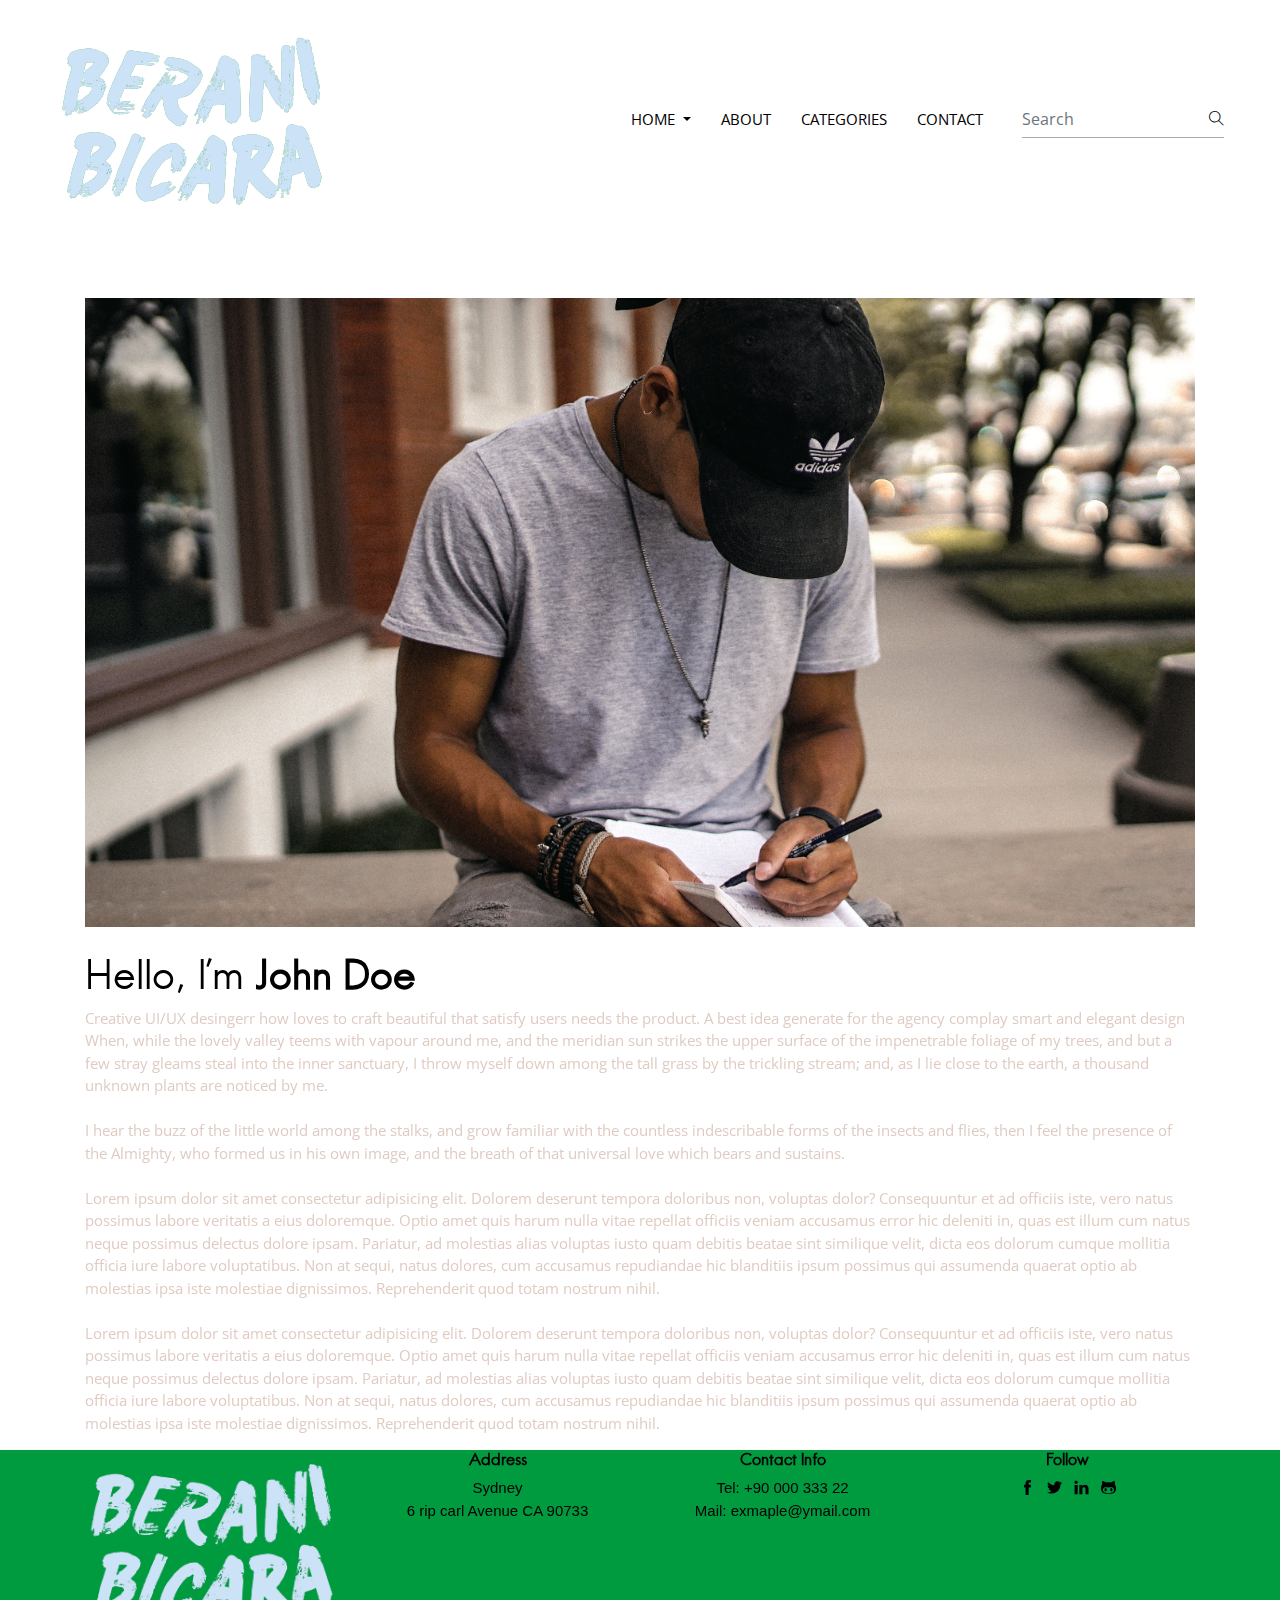
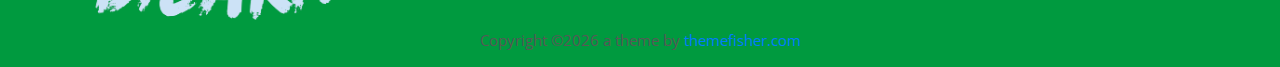
<file: about.html>
<!DOCTYPE html>

<!--
 // WEBSITE: https://themefisher.com
 // TWITTER: https://twitter.com/themefisher
 // FACEBOOK: https://www.facebook.com/themefisher
 // GITHUB: https://github.com/themefisher/
-->

<html lang="zxx">

<head>
  <meta charset="utf-8">
  <title>Parsa | Portfolio Template</title>

  <!-- mobile responsive meta -->
  <meta name="viewport" content="width=device-width, initial-scale=1">
  <meta name="viewport" content="width=device-width, initial-scale=1, maximum-scale=1">

  <!-- ** Plugins Needed for the Project ** -->
  <!-- Bootstrap -->
  <link rel="stylesheet" href="plugins/bootstrap/bootstrap.min.css">
  <!-- slick slider -->
  <link rel="stylesheet" href="plugins/slick/slick.css">
  <!-- themefy-icon -->
  <link rel="stylesheet" href="plugins/themify-icons/themify-icons.css">

  <!-- Main Stylesheet -->
  <link href="css/style.css" rel="stylesheet">

  <!--Favicon-->
  <link rel="shortcut icon" href="images/favicon.ico" type="image/x-icon">
  <link rel="icon" href="images/favicon.ico" type="image/x-icon">

</head>

<body>
  <!-- preloader -->
  <div class="preloader">
    <div class="loader">
      <span class="dot"></span>
      <div class="dots">
        <span></span>
        <span></span>
        <span></span>
      </div>
    </div>
  </div>
  <!-- /preloader -->

<header class="navigation">
  <nav class="navbar navbar-expand-lg navbar-light">
    <a class="navbar-brand" href="index.html"><img class="img-fluid" src="images/logo.png" alt="parsa"></a>
    <button class="navbar-toggler border-0" type="button" data-toggle="collapse" data-target="#navogation"
      aria-controls="navogation" aria-expanded="false" aria-label="Toggle navigation">
      <span class="navbar-toggler-icon"></span>
    </button>

    <div class="collapse navbar-collapse text-center" id="navogation">
      <ul class="navbar-nav ml-auto">
        <li class="nav-item dropdown">
          <a class="nav-link text-uppercase text-dark dropdown-toggle" href="#" id="navbarDropdown"
            role="button" data-toggle="dropdown" aria-haspopup="true" aria-expanded="false">
            Home
          </a>
          <div class="dropdown-menu" aria-labelledby="navbarDropdown">
            <a class="dropdown-item" href="index.html">Homepage 1</a>
            <a class="dropdown-item" href="homepage-2.html">Homepage 2</a>
          </div>
        </li>
        <li class="nav-item">
          <a class="nav-link text-uppercase text-dark" href="about.html">About</a>
        </li>
        <li class="nav-item">
          <a class="nav-link text-uppercase text-dark" href="category.html">Categories</a>
        </li>
        <li class="nav-item">
          <a class="nav-link text-uppercase text-dark" href="contact.html">Contact</a>
        </li>
      </ul>
      <form class="form-inline position-relative ml-lg-4">
        <input class="form-control px-0 w-100" type="search" placeholder="Search">
        <!-- <button class="search-icon" type="submit"><i class="ti-search text-dark"></i></button> -->
        <a href="search.html" class="search-icon"><i class="ti-search text-dark"></i></a>
      </form>
    </div>
  </nav>
</header>

<section class="section">
  <div class="container">
    <div class="row">
      <div class="col-lg-12">
        <h2 class="mb-4">About Me</h2>
        <img src="images/author.jpg" alt="author" class="img-fluid w-100 mb-4">
        <h3 class="font-weight-light">Hello, I’m <span class="font-weight-bold">John Doe</span></h3>
        <p>Creative UI/UX desingerr how loves to craft beautiful that satisfy users needs the product. A best idea generate for the agency complay smart and elegant design When, while the lovely valley teems with vapour around me, and the meridian sun strikes the upper surface of the impenetrable foliage of my trees, and but a few stray gleams steal into the inner sanctuary, I throw myself down among the tall grass by the trickling stream; and, as I lie close to the earth, a thousand unknown plants are noticed by me.<br><br> I hear the buzz of the little world among the stalks, and grow familiar with the countless indescribable forms of the insects and flies, then I feel the presence of the Almighty, who formed us in his own image, and the breath of that universal love which bears and sustains.
        <br><br>
        Lorem ipsum dolor sit amet consectetur adipisicing elit. Dolorem deserunt tempora doloribus non, voluptas dolor? Consequuntur et ad officiis iste, vero natus possimus labore veritatis a eius doloremque. Optio amet quis harum nulla vitae repellat officiis veniam accusamus error hic deleniti in, quas est illum cum natus neque possimus delectus dolore ipsam. Pariatur, ad molestias alias voluptas iusto quam debitis beatae sint similique velit, dicta eos dolorum cumque mollitia officia iure labore voluptatibus. Non at sequi, natus dolores, cum accusamus repudiandae hic blanditiis ipsum possimus qui assumenda quaerat optio ab molestias ipsa iste molestiae dignissimos. Reprehenderit quod totam nostrum nihil.
        <br><br>
        Lorem ipsum dolor sit amet consectetur adipisicing elit. Dolorem deserunt tempora doloribus non, voluptas dolor? Consequuntur et ad officiis iste, vero natus possimus labore veritatis a eius doloremque. Optio amet quis harum nulla vitae repellat officiis veniam accusamus error hic deleniti in, quas est illum cum natus neque possimus delectus dolore ipsam. Pariatur, ad molestias alias voluptas iusto quam debitis beatae sint similique velit, dicta eos dolorum cumque mollitia officia iure labore voluptatibus. Non at sequi, natus dolores, cum accusamus repudiandae hic blanditiis ipsum possimus qui assumenda quaerat optio ab molestias ipsa iste molestiae dignissimos. Reprehenderit quod totam nostrum nihil.
        </p>
      </div>
    </div>
  </div>
</section>


<!-- instagram -->
<section>
  <div class="container-fluid px-0">
    <div class="row no-gutters instagram-slider" id="instafeed" data-userId="4044026246"
      data-accessToken="4044026246.1677ed0.8896752506ed4402a0519d23b8f50a17"></div>
  </div>
</section>
<!-- /instagram -->

<footer class="bg-secondary">
  <div class="section">
    <div class="container">
      <div class="row">
        <div class="col-md-3 col-sm-6 mb-4 mb-md-0">
          <a href="index.html"><img src="images/logo.png" alt="persa" class="img-fluid"></a>
        </div>
        <div class="col-md-3 col-sm-6 mb-4 mb-md-0">
          <h6>Address</h6>
          <ul class="list-unstyled">
            <li class="font-secondary text-dark">Sydney</li>
            <li class="font-secondary text-dark">6 rip carl Avenue CA 90733</li>
          </ul>
        </div>
        <div class="col-md-3 col-sm-6 mb-4 mb-md-0">
          <h6>Contact Info</h6>
          <ul class="list-unstyled">
            <li class="font-secondary text-dark">Tel: +90 000 333 22</li>
            <li class="font-secondary text-dark">Mail: exmaple@ymail.com</li>
          </ul>
        </div>
        <div class="col-md-3 col-sm-6 mb-4 mb-md-0">
          <h6>Follow</h6>
          <ul class="list-inline d-inline-block">
            <li class="list-inline-item"><a href="#" class="text-dark"><i class="ti-facebook"></i></a></li>
            <li class="list-inline-item"><a href="#" class="text-dark"><i class="ti-twitter-alt"></i></a></li>
            <li class="list-inline-item"><a href="#" class="text-dark"><i class="ti-linkedin"></i></a></li>
            <li class="list-inline-item"><a href="#" class="text-dark"><i class="ti-github"></i></a></li>
          </ul>
        </div>
      </div>
    </div>
  </div>
  <div class="text-center pb-3">
    <p class="mb-0">Copyright ©<script>var CurrentYear = new Date().getFullYear()
    document.write(CurrentYear)</script> a theme by  <a href="https://themefisher.com/">themefisher.com</a></p>
  </div>
</footer>

<!-- jQuery -->
<script src="plugins/jQuery/jquery.min.js"></script>
<!-- Bootstrap JS -->
<script src="plugins/bootstrap/bootstrap.min.js"></script>
<!-- slick slider -->
<script src="plugins/slick/slick.min.js"></script>
<!-- masonry -->
<script src="plugins/masonry/masonry.js"></script>
<!-- instafeed -->
<script src="plugins/instafeed/instafeed.min.js"></script>
<!-- smooth scroll -->
<script src="plugins/smooth-scroll/smooth-scroll.js"></script>
<!-- headroom -->
<script src="plugins/headroom/headroom.js"></script>
<!-- reading time -->
<script src="plugins/reading-time/readingTime.min.js"></script>

<!-- Main Script -->
<script src="js/script.js"></script>

</body>
</html>
</file>
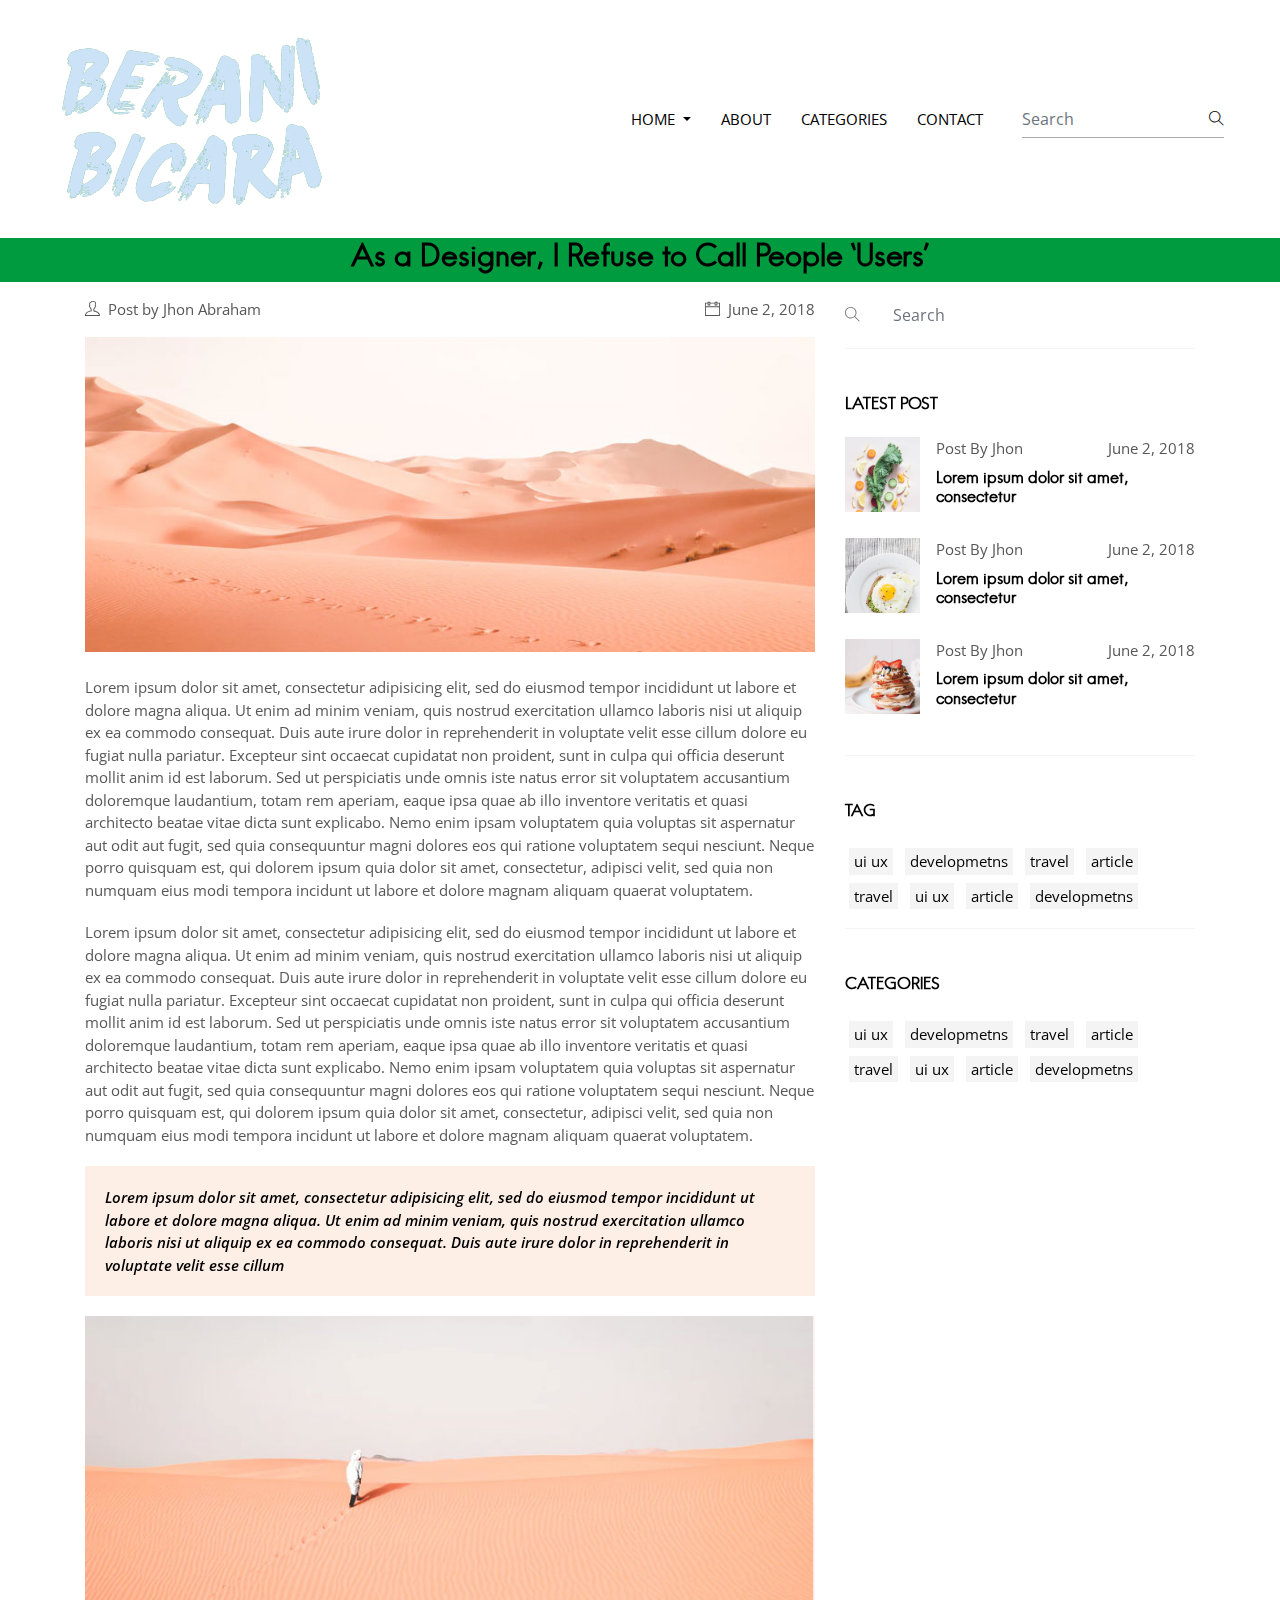
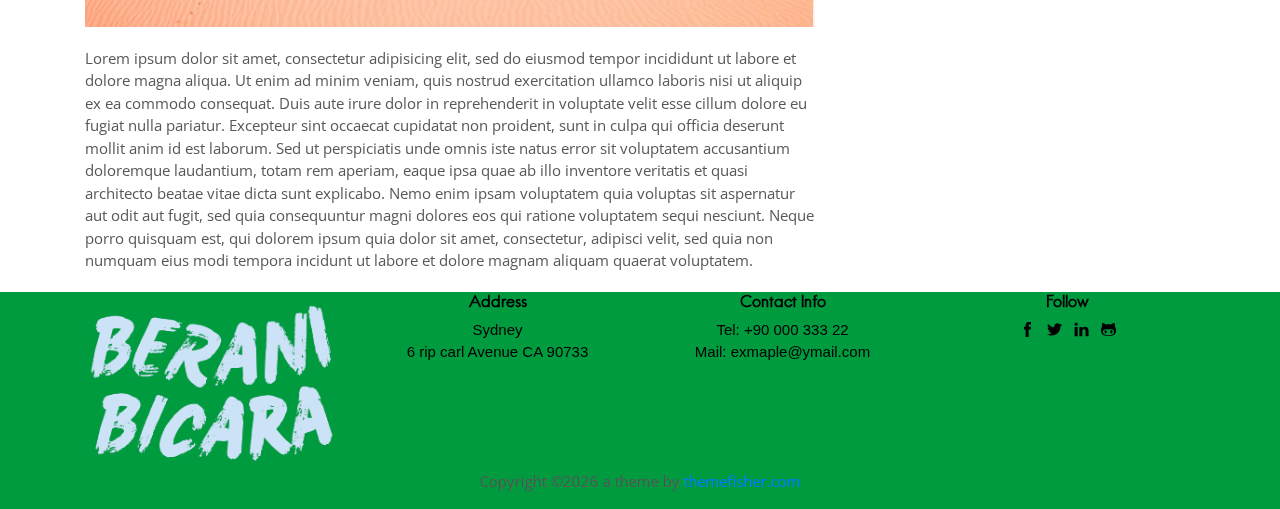
<file: blog-single.html>
<!DOCTYPE html>

<!--
 // WEBSITE: https://themefisher.com
 // TWITTER: https://twitter.com/themefisher
 // FACEBOOK: https://www.facebook.com/themefisher
 // GITHUB: https://github.com/themefisher/
-->

<html lang="zxx">

<head>
  <meta charset="utf-8">
  <title>Parsa | Portfolio Template</title>

  <!-- mobile responsive meta -->
  <meta name="viewport" content="width=device-width, initial-scale=1">
  <meta name="viewport" content="width=device-width, initial-scale=1, maximum-scale=1">

  <!-- ** Plugins Needed for the Project ** -->
  <!-- Bootstrap -->
  <link rel="stylesheet" href="plugins/bootstrap/bootstrap.min.css">
  <!-- slick slider -->
  <link rel="stylesheet" href="plugins/slick/slick.css">
  <!-- themefy-icon -->
  <link rel="stylesheet" href="plugins/themify-icons/themify-icons.css">

  <!-- Main Stylesheet -->
  <link href="css/style.css" rel="stylesheet">

  <!--Favicon-->
  <link rel="shortcut icon" href="images/favicon.ico" type="image/x-icon">
  <link rel="icon" href="images/favicon.ico" type="image/x-icon">

</head>

<body>
  <!-- preloader -->
  <div class="preloader">
    <div class="loader">
      <span class="dot"></span>
      <div class="dots">
        <span></span>
        <span></span>
        <span></span>
      </div>
    </div>
  </div>
  <!-- /preloader -->

<header class="navigation">
  <nav class="navbar navbar-expand-lg navbar-light">
    <a class="navbar-brand" href="index.html"><img class="img-fluid" src="images/logo.png" alt="parsa"></a>
    <button class="navbar-toggler border-0" type="button" data-toggle="collapse" data-target="#navogation"
      aria-controls="navogation" aria-expanded="false" aria-label="Toggle navigation">
      <span class="navbar-toggler-icon"></span>
    </button>

    <div class="collapse navbar-collapse text-center" id="navogation">
      <ul class="navbar-nav ml-auto">
        <li class="nav-item dropdown">
          <a class="nav-link text-uppercase text-dark dropdown-toggle" href="#" id="navbarDropdown"
            role="button" data-toggle="dropdown" aria-haspopup="true" aria-expanded="false">
            Home
          </a>
          <div class="dropdown-menu" aria-labelledby="navbarDropdown">
            <a class="dropdown-item" href="index.html">Homepage 1</a>
            <a class="dropdown-item" href="homepage-2.html">Homepage 2</a>
          </div>
        </li>
        <li class="nav-item">
          <a class="nav-link text-uppercase text-dark" href="about.html">About</a>
        </li>
        <li class="nav-item">
          <a class="nav-link text-uppercase text-dark" href="category.html">Categories</a>
        </li>
        <li class="nav-item">
          <a class="nav-link text-uppercase text-dark" href="contact.html">Contact</a>
        </li>
      </ul>
      <form class="form-inline position-relative ml-lg-4">
        <input class="form-control px-0 w-100" type="search" placeholder="Search">
        <!-- <button class="search-icon" type="submit"><i class="ti-search text-dark"></i></button> -->
        <a href="search.html" class="search-icon"><i class="ti-search text-dark"></i></a>
      </form>
    </div>
  </nav>
</header>

<!-- page-title -->
<section class="section bg-secondary">
  <div class="container">
    <div class="row">
      <div class="col-lg-12">
        <h4>As a Designer, I Refuse to Call People ‘Users’</h4>
      </div>
    </div>
  </div>
</section>
<!-- /page-title -->

<!-- blog single -->
<section>
  <div class="container">
    <div class="row">
      <div class="col-lg-8">
        <ul class="list-inline d-flex justify-content-between py-3">
          <li class="list-inline-item"><i class="ti-user mr-2"></i>Post by Jhon Abraham</li>
          <li class="list-inline-item"><i class="ti-calendar mr-2"></i>June 2, 2018</li>
        </ul>
        <img src="images/post-single.jpg" alt="post-thumb" class="w-100 img-fluid mb-4">
        <div class="content">
          <p>Lorem ipsum dolor sit amet, consectetur adipisicing elit, sed do eiusmod tempor incididunt ut labore et
            dolore magna aliqua. Ut enim ad minim veniam, quis nostrud exercitation ullamco laboris nisi ut aliquip ex
            ea commodo consequat. Duis aute irure dolor in reprehenderit in voluptate velit esse cillum dolore eu fugiat
            nulla pariatur. Excepteur sint occaecat cupidatat non proident, sunt in culpa qui officia deserunt mollit
            anim id est laborum. Sed ut perspiciatis unde omnis iste natus error sit voluptatem accusantium doloremque
            laudantium, totam rem aperiam, eaque ipsa quae ab illo inventore veritatis et quasi architecto beatae vitae
            dicta sunt explicabo. Nemo enim ipsam voluptatem quia voluptas sit aspernatur aut odit aut fugit, sed quia
            consequuntur magni dolores eos qui ratione voluptatem sequi nesciunt. Neque porro quisquam est, qui dolorem
            ipsum quia dolor sit amet, consectetur, adipisci velit, sed quia non numquam eius modi tempora incidunt ut
            labore et dolore magnam aliquam quaerat voluptatem.</p>
          <p>Lorem ipsum dolor sit amet, consectetur adipisicing elit, sed do eiusmod tempor incididunt ut labore et
            dolore magna aliqua. Ut enim ad minim veniam, quis nostrud exercitation ullamco laboris nisi ut aliquip ex
            ea commodo consequat. Duis aute irure dolor in reprehenderit in voluptate velit esse cillum dolore eu fugiat
            nulla pariatur. Excepteur sint occaecat cupidatat non proident, sunt in culpa qui officia deserunt mollit
            anim id est laborum. Sed ut perspiciatis unde omnis iste natus error sit voluptatem accusantium doloremque
            laudantium, totam rem aperiam, eaque ipsa quae ab illo inventore veritatis et quasi architecto beatae vitae
            dicta sunt explicabo. Nemo enim ipsam voluptatem quia voluptas sit aspernatur aut odit aut fugit, sed quia
            consequuntur magni dolores eos qui ratione voluptatem sequi nesciunt. Neque porro quisquam est, qui dolorem
            ipsum quia dolor sit amet, consectetur, adipisci velit, sed quia non numquam eius modi tempora incidunt ut
            labore et dolore magnam aliquam quaerat voluptatem.</p>

          <blockquote>Lorem ipsum dolor sit amet, consectetur adipisicing elit, sed do eiusmod tempor incididunt ut
            labore
            et dolore magna aliqua. Ut enim ad minim veniam, quis nostrud exercitation ullamco laboris nisi ut
            aliquip ex ea commodo consequat. Duis aute irure dolor in reprehenderit in voluptate velit esse cillum
          </blockquote>

          <img src="images/post-img.jpg" alt="image" class="img-fluid">
          <p>Lorem ipsum dolor sit amet, consectetur adipisicing elit, sed do eiusmod tempor incididunt ut labore et
            dolore magna aliqua. Ut enim ad minim veniam, quis nostrud exercitation ullamco laboris nisi ut aliquip ex
            ea commodo consequat. Duis aute irure dolor in reprehenderit in voluptate velit esse cillum dolore eu fugiat
            nulla pariatur. Excepteur sint occaecat cupidatat non proident, sunt in culpa qui officia deserunt mollit
            anim id est laborum. Sed ut perspiciatis unde omnis iste natus error sit voluptatem accusantium doloremque
            laudantium, totam rem aperiam, eaque ipsa quae ab illo inventore veritatis et quasi architecto beatae vitae
            dicta sunt explicabo. Nemo enim ipsam voluptatem quia voluptas sit aspernatur aut odit aut fugit, sed quia
            consequuntur magni dolores eos qui ratione voluptatem sequi nesciunt. Neque porro quisquam est, qui dolorem
            ipsum quia dolor sit amet, consectetur, adipisci velit, sed quia non numquam eius modi tempora incidunt ut
            labore et dolore magnam aliquam quaerat voluptatem.</p>
        </div>
      </div>
      <div class="col-lg-4">
        <div class="widget search-box">
          <i class="ti-search"></i>
          <input type="search" id="search-post" class="form-control border-0 pl-5" name="search-post"
            placeholder="Search">
        </div>
        <div class="widget">
          <h6 class="mb-4">LATEST POST</h6>
          <div class="media mb-4">
            <div class="post-thumb-sm mr-3">
              <img class="img-fluid" src="images/masonary-post/post-1.jpg" alt="post-thumb">
            </div>
            <div class="media-body">
              <ul class="list-inline d-flex justify-content-between mb-2">
                <li class="list-inline-item">Post By Jhon</li>
                <li class="list-inline-item">June 2, 2018</li>
              </ul>
              <h6><a class="text-dark" href="blog-single.html">Lorem ipsum dolor sit amet, consectetur</a></h6>
            </div>
          </div>
          <div class="media mb-4">
            <div class="post-thumb-sm mr-3">
              <img class="img-fluid" src="images/masonary-post/post-6.jpg" alt="post-thumb">
            </div>
            <div class="media-body">
              <ul class="list-inline d-flex justify-content-between mb-2">
                <li class="list-inline-item">Post By Jhon</li>
                <li class="list-inline-item">June 2, 2018</li>
              </ul>
              <h6><a class="text-dark" href="blog-single.html">Lorem ipsum dolor sit amet, consectetur</a></h6>
            </div>
          </div>
          <div class="media mb-4">
            <div class="post-thumb-sm mr-3">
              <img class="img-fluid" src="images/masonary-post/post-3.jpg" alt="post-thumb">
            </div>
            <div class="media-body">
              <ul class="list-inline d-flex justify-content-between mb-2">
                <li class="list-inline-item">Post By Jhon</li>
                <li class="list-inline-item">June 2, 2018</li>
              </ul>
              <h6><a class="text-dark" href="blog-single.html">Lorem ipsum dolor sit amet, consectetur</a></h6>
            </div>
          </div>
        </div>
        <div class="widget">
          <h6 class="mb-4">TAG</h6>
          <ul class="list-inline tag-list">
            <li class="list-inline-item m-1"><a href="blog-single.html">ui ux</a></li>
            <li class="list-inline-item m-1"><a href="blog-single.html">developmetns</a></li>
            <li class="list-inline-item m-1"><a href="blog-single.html">travel</a></li>
            <li class="list-inline-item m-1"><a href="blog-single.html">article</a></li>
            <li class="list-inline-item m-1"><a href="blog-single.html">travel</a></li>
            <li class="list-inline-item m-1"><a href="blog-single.html">ui ux</a></li>
            <li class="list-inline-item m-1"><a href="blog-single.html">article</a></li>
            <li class="list-inline-item m-1"><a href="blog-single.html">developmetns</a></li>
          </ul>
        </div>
        <div class="widget">
          <h6 class="mb-4">CATEGORIES</h6>
          <ul class="list-inline tag-list">
            <li class="list-inline-item m-1"><a href="blog-single.html">ui ux</a></li>
            <li class="list-inline-item m-1"><a href="blog-single.html">developmetns</a></li>
            <li class="list-inline-item m-1"><a href="blog-single.html">travel</a></li>
            <li class="list-inline-item m-1"><a href="blog-single.html">article</a></li>
            <li class="list-inline-item m-1"><a href="blog-single.html">travel</a></li>
            <li class="list-inline-item m-1"><a href="blog-single.html">ui ux</a></li>
            <li class="list-inline-item m-1"><a href="blog-single.html">article</a></li>
            <li class="list-inline-item m-1"><a href="blog-single.html">developmetns</a></li>
          </ul>
        </div>
      </div>
    </div>
  </div>
</section>
<!-- /blog single -->

<footer class="bg-secondary">
  <div class="section">
    <div class="container">
      <div class="row">
        <div class="col-md-3 col-sm-6 mb-4 mb-md-0">
          <a href="index.html"><img src="images/logo.png" alt="persa" class="img-fluid"></a>
        </div>
        <div class="col-md-3 col-sm-6 mb-4 mb-md-0">
          <h6>Address</h6>
          <ul class="list-unstyled">
            <li class="font-secondary text-dark">Sydney</li>
            <li class="font-secondary text-dark">6 rip carl Avenue CA 90733</li>
          </ul>
        </div>
        <div class="col-md-3 col-sm-6 mb-4 mb-md-0">
          <h6>Contact Info</h6>
          <ul class="list-unstyled">
            <li class="font-secondary text-dark">Tel: +90 000 333 22</li>
            <li class="font-secondary text-dark">Mail: exmaple@ymail.com</li>
          </ul>
        </div>
        <div class="col-md-3 col-sm-6 mb-4 mb-md-0">
          <h6>Follow</h6>
          <ul class="list-inline d-inline-block">
            <li class="list-inline-item"><a href="#" class="text-dark"><i class="ti-facebook"></i></a></li>
            <li class="list-inline-item"><a href="#" class="text-dark"><i class="ti-twitter-alt"></i></a></li>
            <li class="list-inline-item"><a href="#" class="text-dark"><i class="ti-linkedin"></i></a></li>
            <li class="list-inline-item"><a href="#" class="text-dark"><i class="ti-github"></i></a></li>
          </ul>
        </div>
      </div>
    </div>
  </div>
  <div class="text-center pb-3">
    <p class="mb-0">Copyright ©<script>var CurrentYear = new Date().getFullYear()
    document.write(CurrentYear)</script> a theme by  <a href="https://themefisher.com/">themefisher.com</a></p>
  </div>
</footer>

<!-- jQuery -->
<script src="plugins/jQuery/jquery.min.js"></script>
<!-- Bootstrap JS -->
<script src="plugins/bootstrap/bootstrap.min.js"></script>
<!-- slick slider -->
<script src="plugins/slick/slick.min.js"></script>
<!-- masonry -->
<script src="plugins/masonry/masonry.js"></script>
<!-- instafeed -->
<script src="plugins/instafeed/instafeed.min.js"></script>
<!-- smooth scroll -->
<script src="plugins/smooth-scroll/smooth-scroll.js"></script>
<!-- headroom -->
<script src="plugins/headroom/headroom.js"></script>
<!-- reading time -->
<script src="plugins/reading-time/readingTime.min.js"></script>

<!-- Main Script -->
<script src="js/script.js"></script>

</body>
</html>
</file>
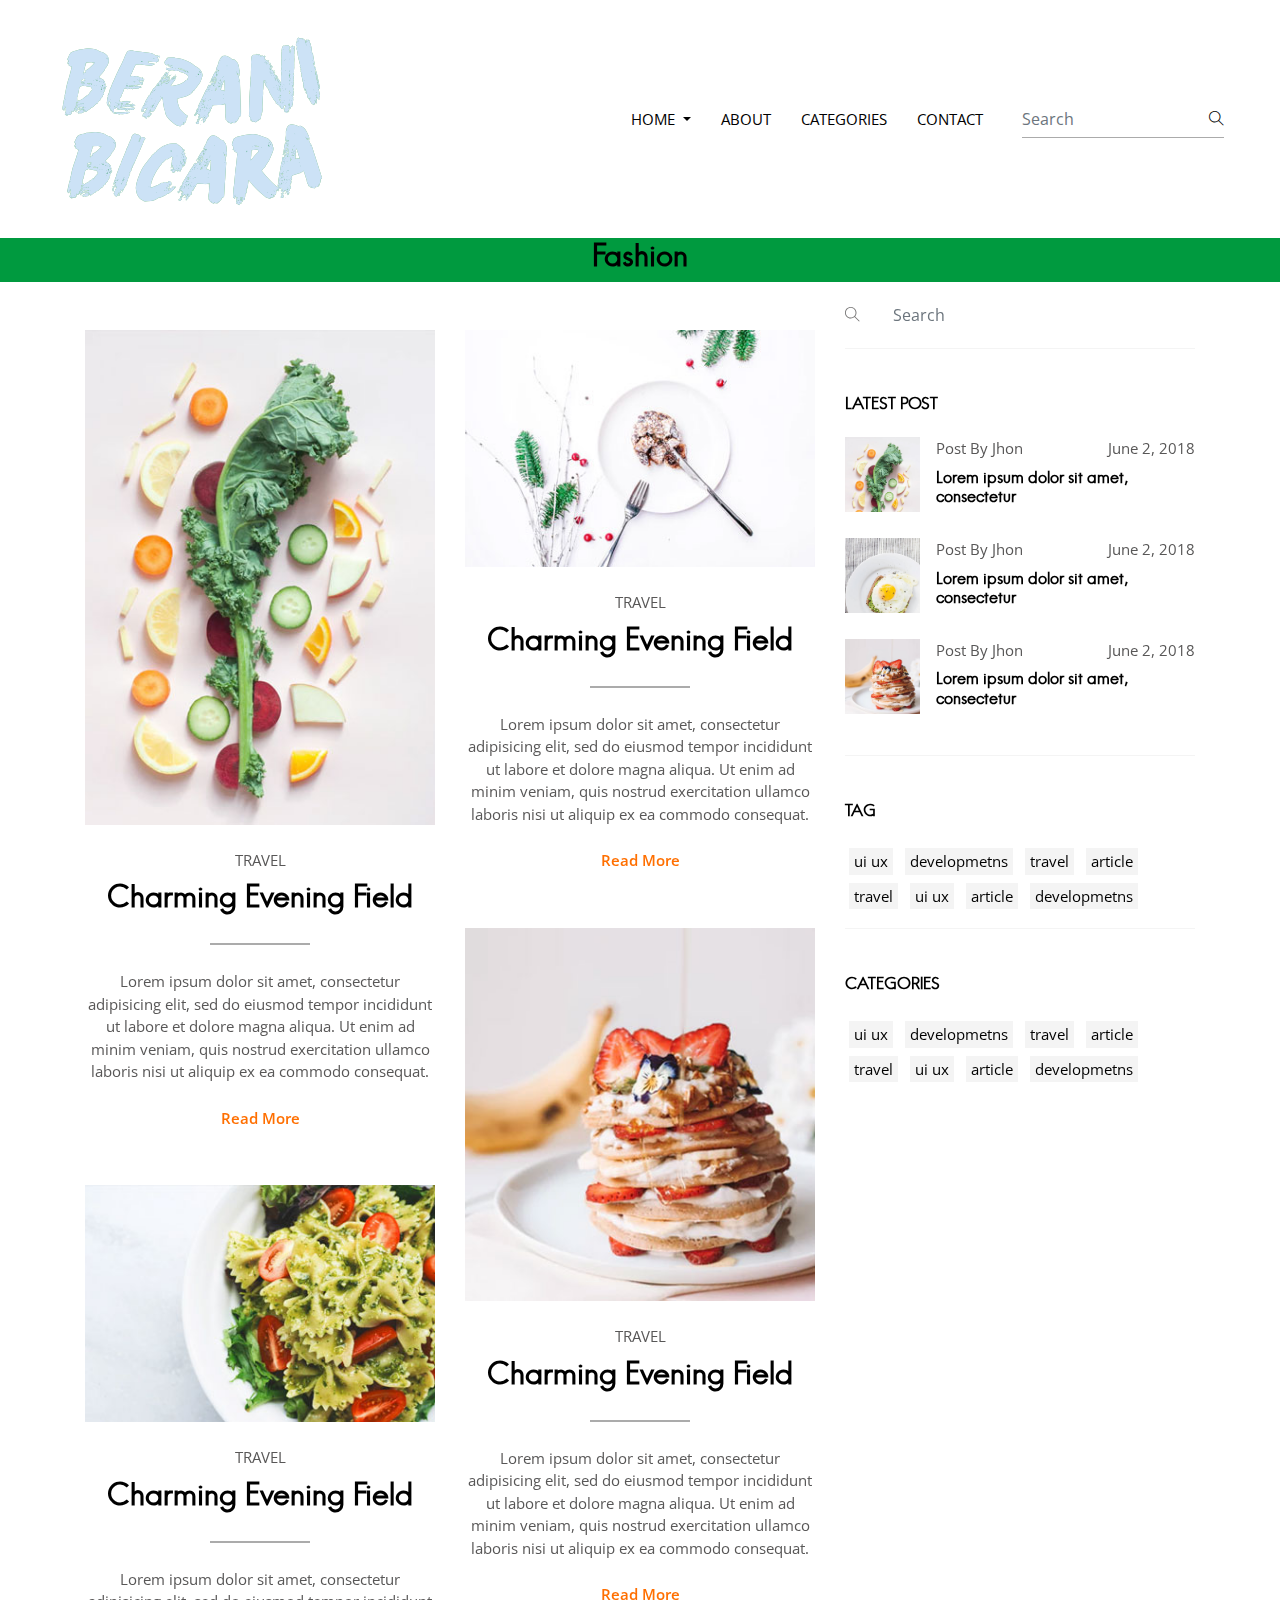
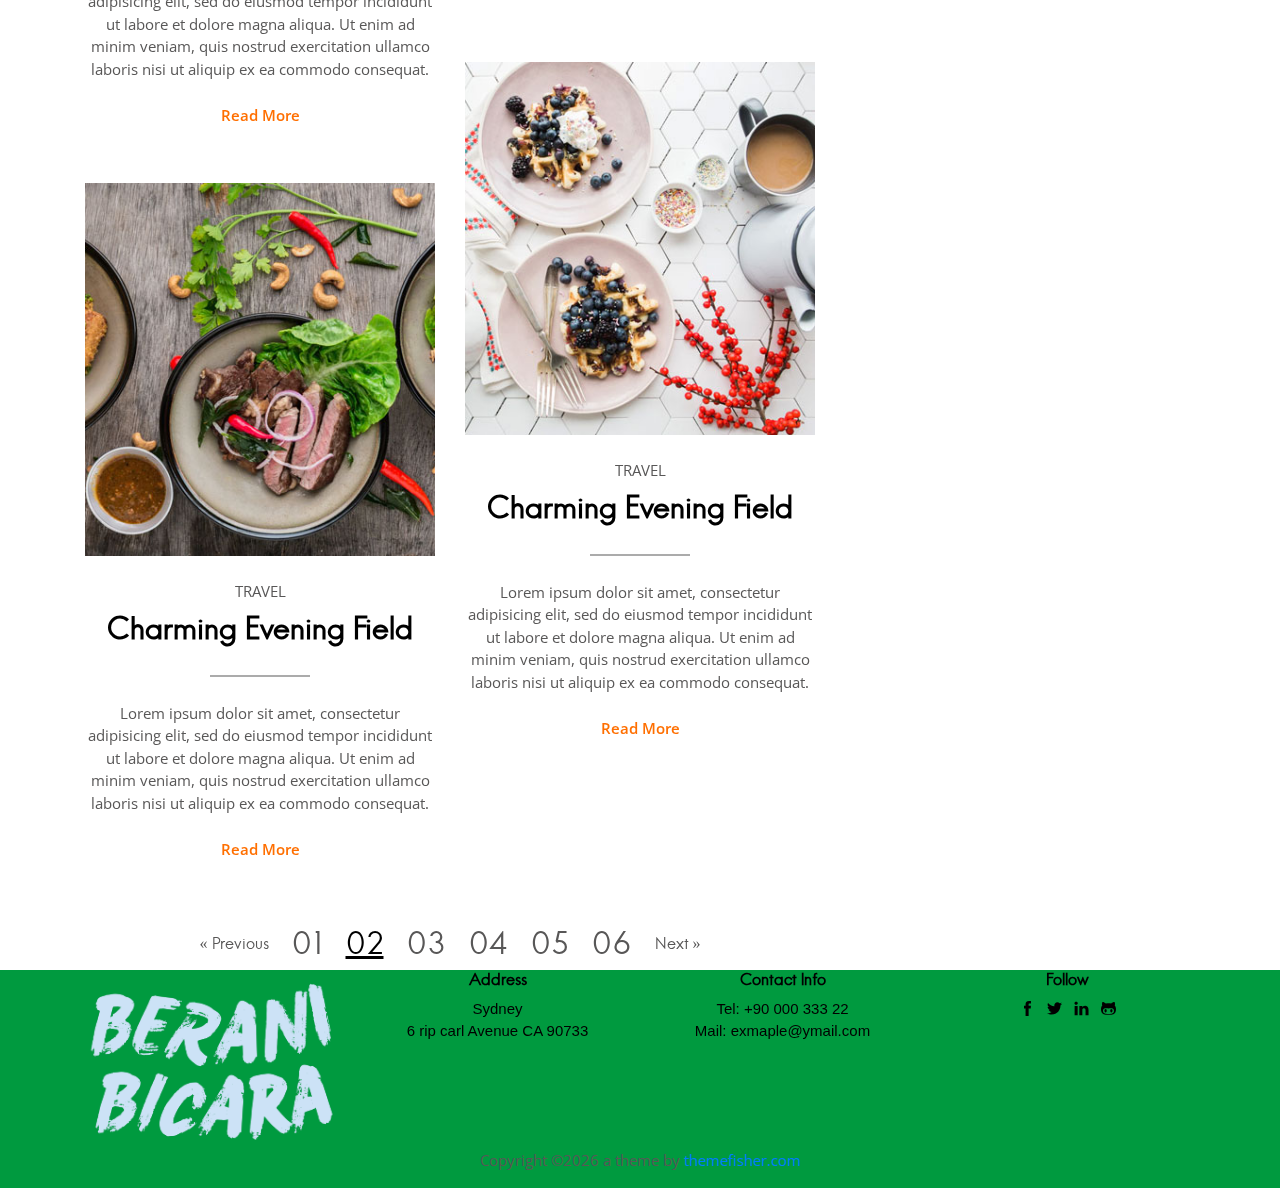
<file: category.html>
<!DOCTYPE html>

<!--
 // WEBSITE: https://themefisher.com
 // TWITTER: https://twitter.com/themefisher
 // FACEBOOK: https://www.facebook.com/themefisher
 // GITHUB: https://github.com/themefisher/
-->

<html lang="zxx">

<head>
  <meta charset="utf-8">
  <title>Parsa | Portfolio Template</title>

  <!-- mobile responsive meta -->
  <meta name="viewport" content="width=device-width, initial-scale=1">
  <meta name="viewport" content="width=device-width, initial-scale=1, maximum-scale=1">

  <!-- ** Plugins Needed for the Project ** -->
  <!-- Bootstrap -->
  <link rel="stylesheet" href="plugins/bootstrap/bootstrap.min.css">
  <!-- slick slider -->
  <link rel="stylesheet" href="plugins/slick/slick.css">
  <!-- themefy-icon -->
  <link rel="stylesheet" href="plugins/themify-icons/themify-icons.css">

  <!-- Main Stylesheet -->
  <link href="css/style.css" rel="stylesheet">

  <!--Favicon-->
  <link rel="shortcut icon" href="images/favicon.ico" type="image/x-icon">
  <link rel="icon" href="images/favicon.ico" type="image/x-icon">

</head>

<body>
  <!-- preloader -->
  <div class="preloader">
    <div class="loader">
      <span class="dot"></span>
      <div class="dots">
        <span></span>
        <span></span>
        <span></span>
      </div>
    </div>
  </div>
  <!-- /preloader -->

<header class="navigation">
  <nav class="navbar navbar-expand-lg navbar-light">
    <a class="navbar-brand" href="index.html"><img class="img-fluid" src="images/logo.png" alt="parsa"></a>
    <button class="navbar-toggler border-0" type="button" data-toggle="collapse" data-target="#navogation"
      aria-controls="navogation" aria-expanded="false" aria-label="Toggle navigation">
      <span class="navbar-toggler-icon"></span>
    </button>

    <div class="collapse navbar-collapse text-center" id="navogation">
      <ul class="navbar-nav ml-auto">
        <li class="nav-item dropdown">
          <a class="nav-link text-uppercase text-dark dropdown-toggle" href="#" id="navbarDropdown"
            role="button" data-toggle="dropdown" aria-haspopup="true" aria-expanded="false">
            Home
          </a>
          <div class="dropdown-menu" aria-labelledby="navbarDropdown">
            <a class="dropdown-item" href="index.html">Homepage 1</a>
            <a class="dropdown-item" href="homepage-2.html">Homepage 2</a>
          </div>
        </li>
        <li class="nav-item">
          <a class="nav-link text-uppercase text-dark" href="about.html">About</a>
        </li>
        <li class="nav-item">
          <a class="nav-link text-uppercase text-dark" href="category.html">Categories</a>
        </li>
        <li class="nav-item">
          <a class="nav-link text-uppercase text-dark" href="contact.html">Contact</a>
        </li>
      </ul>
      <form class="form-inline position-relative ml-lg-4">
        <input class="form-control px-0 w-100" type="search" placeholder="Search">
        <!-- <button class="search-icon" type="submit"><i class="ti-search text-dark"></i></button> -->
        <a href="search.html" class="search-icon"><i class="ti-search text-dark"></i></a>
      </form>
    </div>
  </nav>
</header>

<!-- page-title -->
<section class="section bg-secondary">
  <div class="container">
    <div class="row">
      <div class="col-lg-12">
        <h4>Fashion</h4>
      </div>
    </div>
  </div>
</section>
<!-- /page-title -->

<!-- category post -->
<section>
  <div class="container">
    <div class="row">
      <div class="col-lg-8">
        <div class="row masonry-container pt-5">
          <div class="col-sm-6 mb-5">
            <article class="text-center">
              <img class="img-fluid mb-4" src="images/masonary-post/post-1.jpg" alt="post-thumb">
              <p class="text-uppercase mb-2">TRAVEL</p>
              <h4 class="title-border"><a class="text-dark" href="blog-single.html">Charming Evening Field</a></h4>
              <p>Lorem ipsum dolor sit amet, consectetur adipisicing elit, sed do eiusmod tempor incididunt ut labore et
                dolore magna aliqua. Ut enim ad minim veniam, quis nostrud exercitation ullamco laboris nisi ut aliquip
                ex
                ea commodo consequat.</p>
              <a href="blog-single.html" class="btn btn-transparent">read more</a>
            </article>
          </div>
          <div class="col-sm-6 mb-5">
            <article class="text-center">
              <img class="img-fluid mb-4" src="images/masonary-post/post-2.jpg" alt="post-thumb">
              <p class="text-uppercase mb-2">TRAVEL</p>
              <h4 class="title-border"><a class="text-dark" href="blog-single.html">Charming Evening Field</a></h4>
              <p>Lorem ipsum dolor sit amet, consectetur adipisicing elit, sed do eiusmod tempor incididunt ut labore et
                dolore magna aliqua. Ut enim ad minim veniam, quis nostrud exercitation ullamco laboris nisi ut aliquip
                ex
                ea commodo consequat.</p>
              <a href="blog-single.html" class="btn btn-transparent">read more</a>
            </article>
          </div>
          <div class="col-sm-6 mb-5">
            <article class="text-center">
              <img class="img-fluid mb-4" src="images/masonary-post/post-3.jpg" alt="post-thumb">
              <p class="text-uppercase mb-2">TRAVEL</p>
              <h4 class="title-border"><a class="text-dark" href="blog-single.html">Charming Evening Field</a></h4>
              <p>Lorem ipsum dolor sit amet, consectetur adipisicing elit, sed do eiusmod tempor incididunt ut labore et
                dolore magna aliqua. Ut enim ad minim veniam, quis nostrud exercitation ullamco laboris nisi ut aliquip
                ex
                ea commodo consequat.</p>
              <a href="blog-single.html" class="btn btn-transparent">read more</a>
            </article>
          </div>
          <div class="col-sm-6 mb-5">
            <article class="text-center">
              <img class="img-fluid mb-4" src="images/masonary-post/post-4.jpg" alt="post-thumb">
              <p class="text-uppercase mb-2">TRAVEL</p>
              <h4 class="title-border"><a class="text-dark" href="blog-single.html">Charming Evening Field</a></h4>
              <p>Lorem ipsum dolor sit amet, consectetur adipisicing elit, sed do eiusmod tempor incididunt ut labore et
                dolore magna aliqua. Ut enim ad minim veniam, quis nostrud exercitation ullamco laboris nisi ut aliquip
                ex
                ea commodo consequat.</p>
              <a href="blog-single.html" class="btn btn-transparent">read more</a>
            </article>
          </div>
          <div class="col-sm-6 mb-5">
            <article class="text-center">
              <img class="img-fluid mb-4" src="images/masonary-post/post-8.jpg" alt="post-thumb">
              <p class="text-uppercase mb-2">TRAVEL</p>
              <h4 class="title-border"><a class="text-dark" href="blog-single.html">Charming Evening Field</a></h4>
              <p>Lorem ipsum dolor sit amet, consectetur adipisicing elit, sed do eiusmod tempor incididunt ut labore et
                dolore magna aliqua. Ut enim ad minim veniam, quis nostrud exercitation ullamco laboris nisi ut aliquip
                ex
                ea commodo consequat.</p>
              <a href="blog-single.html" class="btn btn-transparent">read more</a>
            </article>
          </div>
          <div class="col-sm-6 mb-5">
            <article class="text-center">
              <img class="img-fluid mb-4" src="images/masonary-post/post-10.jpg" alt="post-thumb">
              <p class="text-uppercase mb-2">TRAVEL</p>
              <h4 class="title-border"><a class="text-dark" href="blog-single.html">Charming Evening Field</a></h4>
              <p>Lorem ipsum dolor sit amet, consectetur adipisicing elit, sed do eiusmod tempor incididunt ut labore et
                dolore magna aliqua. Ut enim ad minim veniam, quis nostrud exercitation ullamco laboris nisi ut aliquip
                ex
                ea commodo consequat.</p>
              <a href="blog-single.html" class="btn btn-transparent">read more</a>
            </article>
          </div>
        </div>
        <div class="row">
          <div class="col-12">
            <nav>
              <ul class="pagination justify-content-center align-items-center">
                <li class="page-item">
                  <span class="page-link">&laquo; Previous</span>
                </li>
                <li class="page-item"><a class="page-link" href="#">01</a></li>
                <li class="page-item active">
                  <span class="page-link">02</span>
                </li>
                <li class="page-item"><a class="page-link" href="#">03</a></li>
                <li class="page-item"><a class="page-link" href="#">04</a></li>
                <li class="page-item"><a class="page-link" href="#">05</a></li>
                <li class="page-item"><a class="page-link" href="#">06</a></li>
                <li class="page-item">
                  <a class="page-link" href="#">Next &raquo;</a>
                </li>
              </ul>
            </nav>
          </div>
        </div>
      </div>
      <!-- /blog post -->
      <div class="col-lg-4">
        <div class="widget search-box">
          <i class="ti-search"></i>
          <input type="search" id="search-post" class="form-control border-0 pl-5" name="search-post"
            placeholder="Search">
        </div>
        <div class="widget">
          <h6 class="mb-4">LATEST POST</h6>
          <div class="media mb-4">
            <div class="post-thumb-sm mr-3">
              <img class="img-fluid" src="images/masonary-post/post-1.jpg" alt="post-thumb">
            </div>
            <div class="media-body">
              <ul class="list-inline d-flex justify-content-between mb-2">
                <li class="list-inline-item">Post By Jhon</li>
                <li class="list-inline-item">June 2, 2018</li>
              </ul>
              <h6><a class="text-dark" href="blog-single.html">Lorem ipsum dolor sit amet, consectetur</a></h6>
            </div>
          </div>
          <div class="media mb-4">
            <div class="post-thumb-sm mr-3">
              <img class="img-fluid" src="images/masonary-post/post-6.jpg" alt="post-thumb">
            </div>
            <div class="media-body">
              <ul class="list-inline d-flex justify-content-between mb-2">
                <li class="list-inline-item">Post By Jhon</li>
                <li class="list-inline-item">June 2, 2018</li>
              </ul>
              <h6><a class="text-dark" href="blog-single.html">Lorem ipsum dolor sit amet, consectetur</a></h6>
            </div>
          </div>
          <div class="media mb-4">
            <div class="post-thumb-sm mr-3">
              <img class="img-fluid" src="images/masonary-post/post-3.jpg" alt="post-thumb">
            </div>
            <div class="media-body">
              <ul class="list-inline d-flex justify-content-between mb-2">
                <li class="list-inline-item">Post By Jhon</li>
                <li class="list-inline-item">June 2, 2018</li>
              </ul>
              <h6><a class="text-dark" href="blog-single.html">Lorem ipsum dolor sit amet, consectetur</a></h6>
            </div>
          </div>
        </div>
        <div class="widget">
          <h6 class="mb-4">TAG</h6>
          <ul class="list-inline tag-list">
            <li class="list-inline-item m-1"><a href="blog-single.html">ui ux</a></li>
            <li class="list-inline-item m-1"><a href="blog-single.html">developmetns</a></li>
            <li class="list-inline-item m-1"><a href="blog-single.html">travel</a></li>
            <li class="list-inline-item m-1"><a href="blog-single.html">article</a></li>
            <li class="list-inline-item m-1"><a href="blog-single.html">travel</a></li>
            <li class="list-inline-item m-1"><a href="blog-single.html">ui ux</a></li>
            <li class="list-inline-item m-1"><a href="blog-single.html">article</a></li>
            <li class="list-inline-item m-1"><a href="blog-single.html">developmetns</a></li>
          </ul>
        </div>
        <div class="widget">
          <h6 class="mb-4">CATEGORIES</h6>
          <ul class="list-inline tag-list">
            <li class="list-inline-item m-1"><a href="blog-single.html">ui ux</a></li>
            <li class="list-inline-item m-1"><a href="blog-single.html">developmetns</a></li>
            <li class="list-inline-item m-1"><a href="blog-single.html">travel</a></li>
            <li class="list-inline-item m-1"><a href="blog-single.html">article</a></li>
            <li class="list-inline-item m-1"><a href="blog-single.html">travel</a></li>
            <li class="list-inline-item m-1"><a href="blog-single.html">ui ux</a></li>
            <li class="list-inline-item m-1"><a href="blog-single.html">article</a></li>
            <li class="list-inline-item m-1"><a href="blog-single.html">developmetns</a></li>
          </ul>
        </div>
      </div>
    </div>
  </div>
</section>
<!-- /category post -->

<footer class="bg-secondary">
  <div class="section">
    <div class="container">
      <div class="row">
        <div class="col-md-3 col-sm-6 mb-4 mb-md-0">
          <a href="index.html"><img src="images/logo.png" alt="persa" class="img-fluid"></a>
        </div>
        <div class="col-md-3 col-sm-6 mb-4 mb-md-0">
          <h6>Address</h6>
          <ul class="list-unstyled">
            <li class="font-secondary text-dark">Sydney</li>
            <li class="font-secondary text-dark">6 rip carl Avenue CA 90733</li>
          </ul>
        </div>
        <div class="col-md-3 col-sm-6 mb-4 mb-md-0">
          <h6>Contact Info</h6>
          <ul class="list-unstyled">
            <li class="font-secondary text-dark">Tel: +90 000 333 22</li>
            <li class="font-secondary text-dark">Mail: exmaple@ymail.com</li>
          </ul>
        </div>
        <div class="col-md-3 col-sm-6 mb-4 mb-md-0">
          <h6>Follow</h6>
          <ul class="list-inline d-inline-block">
            <li class="list-inline-item"><a href="#" class="text-dark"><i class="ti-facebook"></i></a></li>
            <li class="list-inline-item"><a href="#" class="text-dark"><i class="ti-twitter-alt"></i></a></li>
            <li class="list-inline-item"><a href="#" class="text-dark"><i class="ti-linkedin"></i></a></li>
            <li class="list-inline-item"><a href="#" class="text-dark"><i class="ti-github"></i></a></li>
          </ul>
        </div>
      </div>
    </div>
  </div>
  <div class="text-center pb-3">
    <p class="mb-0">Copyright ©<script>var CurrentYear = new Date().getFullYear()
    document.write(CurrentYear)</script> a theme by  <a href="https://themefisher.com/">themefisher.com</a></p>
  </div>
</footer>

<!-- jQuery -->
<script src="plugins/jQuery/jquery.min.js"></script>
<!-- Bootstrap JS -->
<script src="plugins/bootstrap/bootstrap.min.js"></script>
<!-- slick slider -->
<script src="plugins/slick/slick.min.js"></script>
<!-- masonry -->
<script src="plugins/masonry/masonry.js"></script>
<!-- instafeed -->
<script src="plugins/instafeed/instafeed.min.js"></script>
<!-- smooth scroll -->
<script src="plugins/smooth-scroll/smooth-scroll.js"></script>
<!-- headroom -->
<script src="plugins/headroom/headroom.js"></script>
<!-- reading time -->
<script src="plugins/reading-time/readingTime.min.js"></script>

<!-- Main Script -->
<script src="js/script.js"></script>

</body>
</html>
</file>
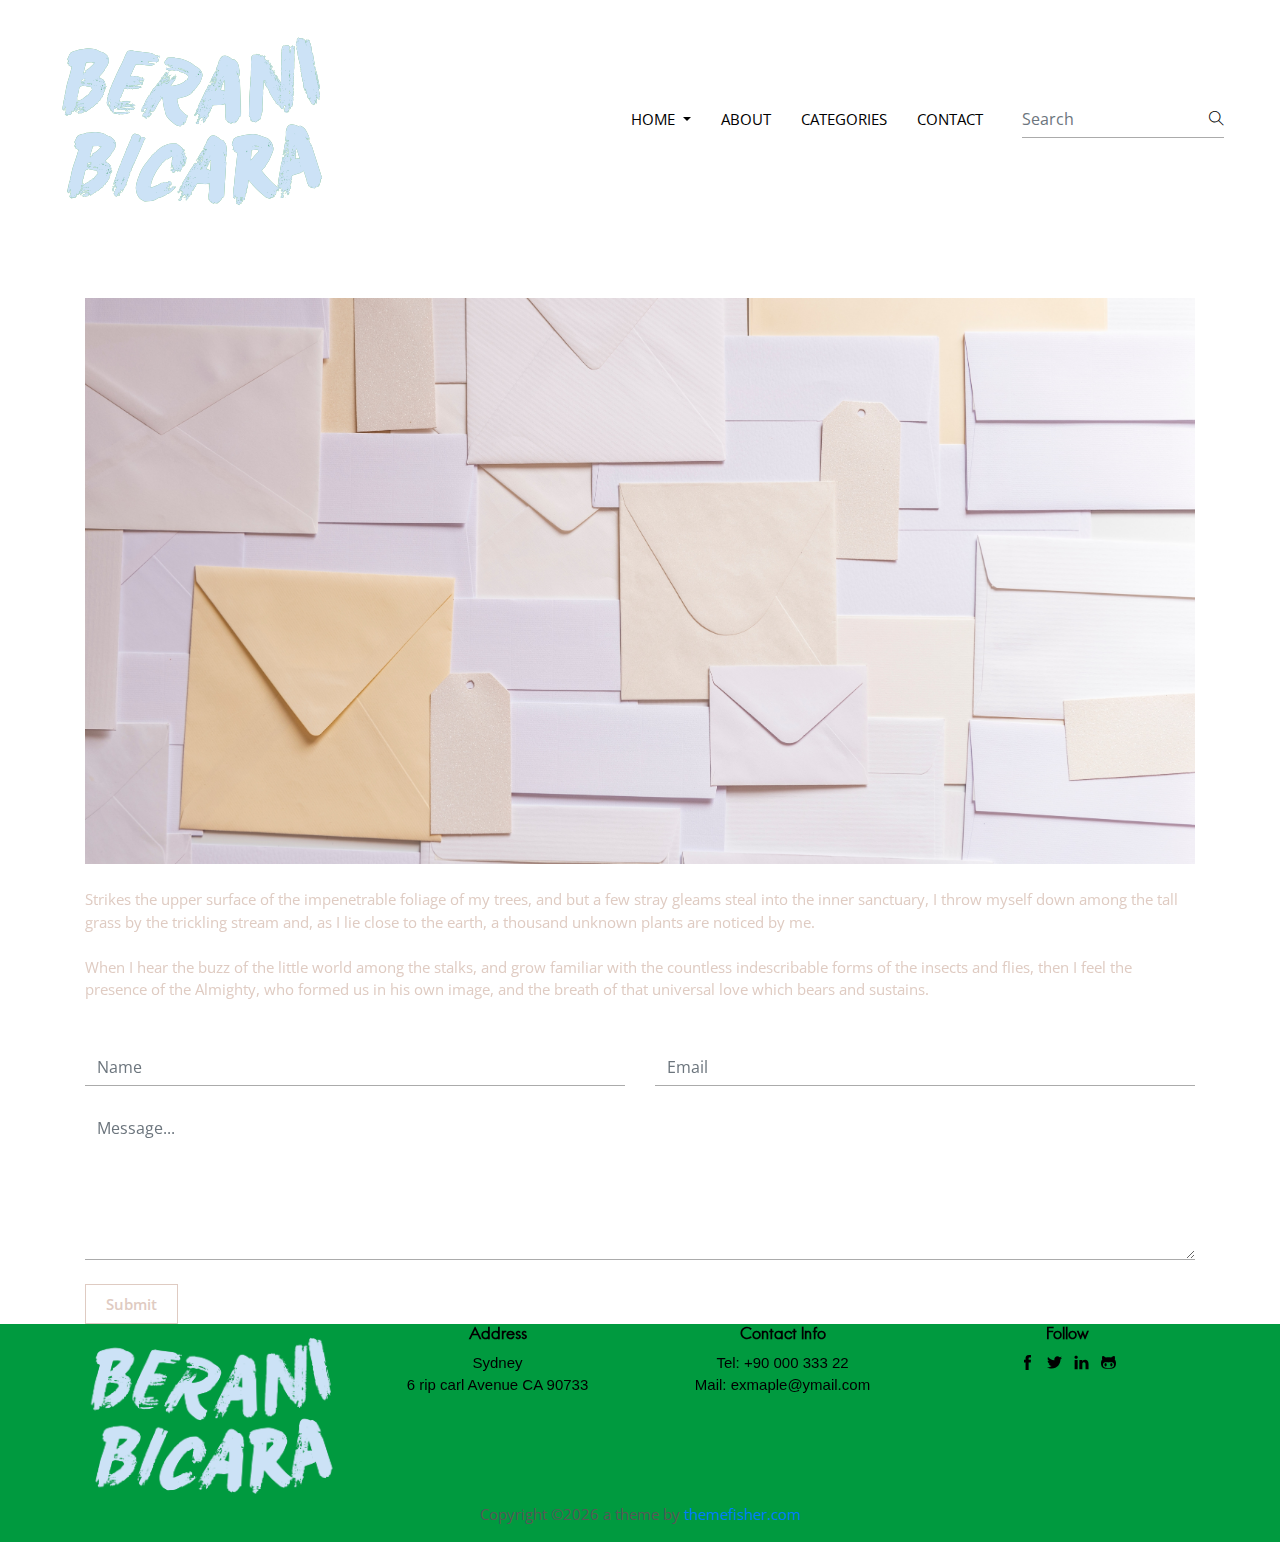
<file: contact.html>
<!DOCTYPE html>

<!--
 // WEBSITE: https://themefisher.com
 // TWITTER: https://twitter.com/themefisher
 // FACEBOOK: https://www.facebook.com/themefisher
 // GITHUB: https://github.com/themefisher/
-->

<html lang="zxx">

<head>
  <meta charset="utf-8">
  <title>Parsa | Portfolio Template</title>

  <!-- mobile responsive meta -->
  <meta name="viewport" content="width=device-width, initial-scale=1">
  <meta name="viewport" content="width=device-width, initial-scale=1, maximum-scale=1">

  <!-- ** Plugins Needed for the Project ** -->
  <!-- Bootstrap -->
  <link rel="stylesheet" href="plugins/bootstrap/bootstrap.min.css">
  <!-- slick slider -->
  <link rel="stylesheet" href="plugins/slick/slick.css">
  <!-- themefy-icon -->
  <link rel="stylesheet" href="plugins/themify-icons/themify-icons.css">

  <!-- Main Stylesheet -->
  <link href="css/style.css" rel="stylesheet">

  <!--Favicon-->
  <link rel="shortcut icon" href="images/favicon.ico" type="image/x-icon">
  <link rel="icon" href="images/favicon.ico" type="image/x-icon">

</head>

<body>
  <!-- preloader -->
  <div class="preloader">
    <div class="loader">
      <span class="dot"></span>
      <div class="dots">
        <span></span>
        <span></span>
        <span></span>
      </div>
    </div>
  </div>
  <!-- /preloader -->

<header class="navigation">
  <nav class="navbar navbar-expand-lg navbar-light">
    <a class="navbar-brand" href="index.html"><img class="img-fluid" src="images/logo.png" alt="parsa"></a>
    <button class="navbar-toggler border-0" type="button" data-toggle="collapse" data-target="#navogation"
      aria-controls="navogation" aria-expanded="false" aria-label="Toggle navigation">
      <span class="navbar-toggler-icon"></span>
    </button>

    <div class="collapse navbar-collapse text-center" id="navogation">
      <ul class="navbar-nav ml-auto">
        <li class="nav-item dropdown">
          <a class="nav-link text-uppercase text-dark dropdown-toggle" href="#" id="navbarDropdown"
            role="button" data-toggle="dropdown" aria-haspopup="true" aria-expanded="false">
            Home
          </a>
          <div class="dropdown-menu" aria-labelledby="navbarDropdown">
            <a class="dropdown-item" href="index.html">Homepage 1</a>
            <a class="dropdown-item" href="homepage-2.html">Homepage 2</a>
          </div>
        </li>
        <li class="nav-item">
          <a class="nav-link text-uppercase text-dark" href="about.html">About</a>
        </li>
        <li class="nav-item">
          <a class="nav-link text-uppercase text-dark" href="category.html">Categories</a>
        </li>
        <li class="nav-item">
          <a class="nav-link text-uppercase text-dark" href="contact.html">Contact</a>
        </li>
      </ul>
      <form class="form-inline position-relative ml-lg-4">
        <input class="form-control px-0 w-100" type="search" placeholder="Search">
        <!-- <button class="search-icon" type="submit"><i class="ti-search text-dark"></i></button> -->
        <a href="search.html" class="search-icon"><i class="ti-search text-dark"></i></a>
      </form>
    </div>
  </nav>
</header>

<section class="section">
  <div class="container">
    <div class="row">
      <div class="col-lg-12">
        <h2 class="mb-4">Contact Us</h2>
        <img src="images/contact.jpg" alt="author" class="img-fluid w-100 mb-4">
        <p class="mb-5">Strikes the upper surface of the impenetrable foliage of my trees, and but a few stray gleams steal into the inner sanctuary, I throw myself down among the tall grass by the trickling stream and, as I lie close to the earth, a thousand unknown plants are noticed by me.<br><br>When I hear the buzz of the little world among the stalks, and grow familiar with the countless indescribable forms of the insects and flies, then I feel the presence of the Almighty, who formed us in his own image, and the breath of that universal love which bears and sustains.</p>
        <form action="#" class="row">
          <div class="col-lg-6">
            <input type="text" class="form-control mb-4" name="name" id="name" placeholder="Name">
          </div>
          <div class="col-lg-6">
            <input type="email" class="form-control mb-4" name="email" id="email" placeholder="Email">
          </div>
          <div class="col-12">
            <textarea name="message" id="message" class="form-control mb-4" placeholder="Message..."></textarea>
          </div>
          <div class="col-12">
            <button class="btn btn-primary">Submit</button>
          </div>
        </form>
      </div>
    </div>
  </div>
</section>

<!-- instagram -->
<section>
  <div class="container-fluid px-0">
    <div class="row no-gutters instagram-slider" id="instafeed" data-userId="4044026246"
      data-accessToken="4044026246.1677ed0.8896752506ed4402a0519d23b8f50a17"></div>
  </div>
</section>
<!-- /instagram -->

<footer class="bg-secondary">
  <div class="section">
    <div class="container">
      <div class="row">
        <div class="col-md-3 col-sm-6 mb-4 mb-md-0">
          <a href="index.html"><img src="images/logo.png" alt="persa" class="img-fluid"></a>
        </div>
        <div class="col-md-3 col-sm-6 mb-4 mb-md-0">
          <h6>Address</h6>
          <ul class="list-unstyled">
            <li class="font-secondary text-dark">Sydney</li>
            <li class="font-secondary text-dark">6 rip carl Avenue CA 90733</li>
          </ul>
        </div>
        <div class="col-md-3 col-sm-6 mb-4 mb-md-0">
          <h6>Contact Info</h6>
          <ul class="list-unstyled">
            <li class="font-secondary text-dark">Tel: +90 000 333 22</li>
            <li class="font-secondary text-dark">Mail: exmaple@ymail.com</li>
          </ul>
        </div>
        <div class="col-md-3 col-sm-6 mb-4 mb-md-0">
          <h6>Follow</h6>
          <ul class="list-inline d-inline-block">
            <li class="list-inline-item"><a href="#" class="text-dark"><i class="ti-facebook"></i></a></li>
            <li class="list-inline-item"><a href="#" class="text-dark"><i class="ti-twitter-alt"></i></a></li>
            <li class="list-inline-item"><a href="#" class="text-dark"><i class="ti-linkedin"></i></a></li>
            <li class="list-inline-item"><a href="#" class="text-dark"><i class="ti-github"></i></a></li>
          </ul>
        </div>
      </div>
    </div>
  </div>
  <div class="text-center pb-3">
    <p class="mb-0">Copyright ©<script>var CurrentYear = new Date().getFullYear()
    document.write(CurrentYear)</script> a theme by  <a href="https://themefisher.com/">themefisher.com</a></p>
  </div>
</footer>

<!-- jQuery -->
<script src="plugins/jQuery/jquery.min.js"></script>
<!-- Bootstrap JS -->
<script src="plugins/bootstrap/bootstrap.min.js"></script>
<!-- slick slider -->
<script src="plugins/slick/slick.min.js"></script>
<!-- masonry -->
<script src="plugins/masonry/masonry.js"></script>
<!-- instafeed -->
<script src="plugins/instafeed/instafeed.min.js"></script>
<!-- smooth scroll -->
<script src="plugins/smooth-scroll/smooth-scroll.js"></script>
<!-- headroom -->
<script src="plugins/headroom/headroom.js"></script>
<!-- reading time -->
<script src="plugins/reading-time/readingTime.min.js"></script>

<!-- Main Script -->
<script src="js/script.js"></script>

</body>
</html>
</file>
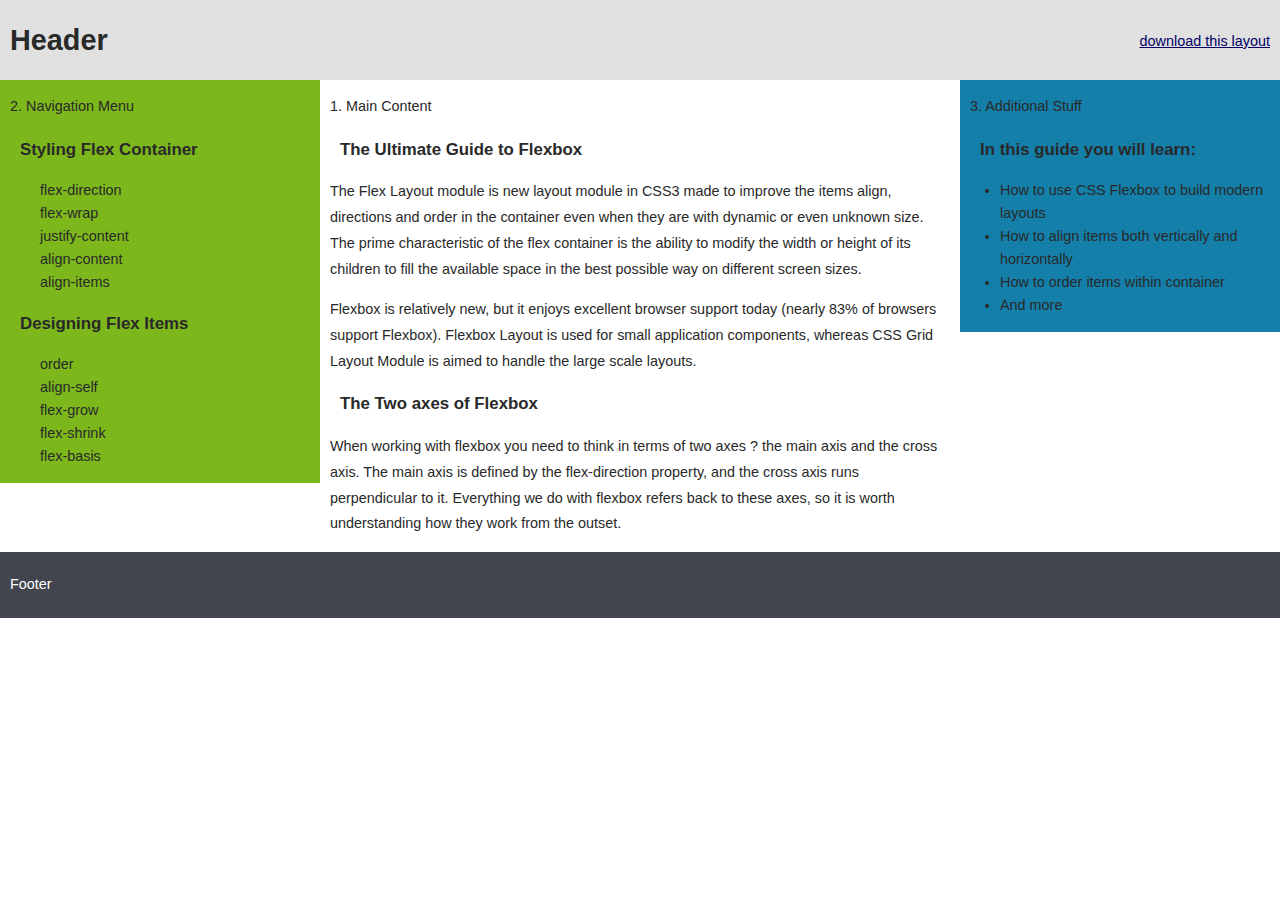
<file: contoh.html>
<!DOCTYPE HTML PUBLIC "-//W3C//DTD HTML 4.01//EN" "http://www.w3.org/TR/html4/strict.dtd">
<html lang="en">
<head>
    <title>HTML FlexBox Template - Two columns, left menu</title>
    <meta http-equiv="content-type" content="text/html; charset=iso-8859-1">
    <meta name="description" content="Use this HTML basic website layout template with the navigation menu on the left, the main content at the center, the extra stuff on the right.">
    <meta name="generator" content="HAPedit 3.1">
    <link rel="canonical" href="https://www.w3docs.com/snippets/html/layout_templates/01.html" />
    <meta property="og:type" content="website" />
    <meta property="og:title" content="HTML FlexBox Template - Two columns, left menu" />
    <meta property="og:description" content="Use this HTML basic website layout template with the navigation menu on the left, the main content at the center, the extra stuff on the right." />
    <meta property="og:image" content="https://www.w3docs.com/build/images/logo-amp.png" />
    <meta property="og:image:type" content="image/jpeg" />
    <meta property="og:image:width" content="192" />
    <meta property="og:image:height" content="192" />
    <meta property="og:image:alt" content="W3dcos" />
    <style type="text/css">
        html, body {
            margin: 0;
            padding: 0;
        }

        body {
            color: #292929;
            font: 90% Roboto, Arial, sans-serif;
            font-weight: 300;
        }

        p {
            padding: 0 10px;
            line-height: 1.8;
        }

        ul li {
            padding-right: 10px;
            line-height: 1.6;
        }

        h3 {
            padding: 5px 20px;
            margin: 0;
        }

        div#header {
            position: relative;
        }

        div#header h1 {
            height: 80px;
            line-height: 80px;
            margin: 0;
            padding-left: 10px;
            background: #e0e0e0;
            color: #292929;
        }

        div#header a {
            position: absolute;
            right: 0;
            top: 23px;
            padding: 10px;
            color: #006;
        }

        div#navigation {
            background: #7cb71c;
        }

        div#navigation li {
            list-style: none;
        }

        div#extra {
            background: #147FA9;
        }

        div#footer {
            background: #42444e;
            color: #fff;
        }

        div#footer p {
            padding: 20px 10px;
        }

        div#wrapper {
            float: left;
            width: 100%;
        }

        div#content {
            margin: 0 25%;
        }

        div#navigation {
            float: left;
            width: 25%;
            margin-left: -100%;
        }

        div#extra {
            float: left;
            width: 25%;
            margin-left: -25%;
        }

        div#footer {
            clear: left;
            width: 100%;
        }
    </style>
</head>
<body>
<div id="container">
    <div id="header">
        <h1>Header</h1>
        <a href="/download/template/1" target="_blank">download this layout</a>
    </div>
    <div id="wrapper">
        <div id="content">
            <p><strong>1. Main Content</strong></p>
            <h3>The Ultimate Guide to Flexbox </h3>
            <p>The Flex Layout module is new layout module in CSS3 made to improve the items align, directions and order
                in the container even when they are with dynamic or even unknown size. The prime characteristic of the
                flex container is the ability to modify the width or height of its children to fill the available space
                in the best possible way on different screen sizes.
            </p>
            <p>Flexbox is relatively new, but it enjoys excellent browser support today (nearly 83% of browsers support
                Flexbox). Flexbox Layout is used for small application components, whereas CSS Grid Layout Module is
                aimed to handle the large scale layouts.
            </p>
            <h3>The Two axes of Flexbox</h3>
            <p>When working with flexbox you need to think in terms of two axes ? the main axis and the cross axis. The
                main axis is defined by the flex-direction property, and the cross axis runs perpendicular to it.
                Everything we do with flexbox refers back to these axes, so it is worth understanding how they work from
                the outset.
            </p>
        </div>
    </div>
    <div id="navigation">
        <p><strong>2. Navigation Menu</strong></p>
        <h3>Styling Flex Container</h3>
        <ul>
            <li>flex-direction</li>
            <li>flex-wrap</li>
            <li>justify-content</li>
            <li>align-content</li>
            <li>align-items</li>
        </ul>
        <h3>Designing Flex Items </h3>
        <ul>
            <li>order</li>
            <li>align-self</li>
            <li>flex-grow</li>
            <li>flex-shrink</li>
            <li>flex-basis</li>
        </ul>
    </div>
    <div id="extra">
        <p><strong>3. Additional Stuff</strong></p>
        <h3>In this guide you will learn:</h3>
        <ul>
            <li>How to use CSS Flexbox to build modern layouts</li>
            <li>How to align items both vertically and horizontally</li>
            <li>How to order items within container</li>
            <li>And more</li>
        </ul>
    </div>
    <div id="footer"><p>Footer</p>
    </div>
</div>
<script type="text/javascript">AddFillerLink("content", "navigation", "extra")</script>
</body>
</html>
</file>
<file: plugins/themify-icons/themify-icons.css>
@font-face{font-family:themify;src:url(fonts/themify.eot?-fvbane);src:url(fonts/themify.eot?#iefix-fvbane) format('embedded-opentype'),url(fonts/themify.woff?-fvbane) format('woff'),url(fonts/themify.ttf?-fvbane) format('truetype'),url(fonts/themify.svg?-fvbane#themify) format('svg');font-weight:400;font-style:normal}[class*=" ti-"],[class^=ti-]{font-family:themify;speak:none;font-style:normal;font-weight:400;font-variant:normal;text-transform:none;line-height:1;-webkit-font-smoothing:antialiased;-moz-osx-font-smoothing:grayscale}.ti-wand:before{content:"\e600"}.ti-volume:before{content:"\e601"}.ti-user:before{content:"\e602"}.ti-unlock:before{content:"\e603"}.ti-unlink:before{content:"\e604"}.ti-trash:before{content:"\e605"}.ti-thought:before{content:"\e606"}.ti-target:before{content:"\e607"}.ti-tag:before{content:"\e608"}.ti-tablet:before{content:"\e609"}.ti-star:before{content:"\e60a"}.ti-spray:before{content:"\e60b"}.ti-signal:before{content:"\e60c"}.ti-shopping-cart:before{content:"\e60d"}.ti-shopping-cart-full:before{content:"\e60e"}.ti-settings:before{content:"\e60f"}.ti-search:before{content:"\e610"}.ti-zoom-in:before{content:"\e611"}.ti-zoom-out:before{content:"\e612"}.ti-cut:before{content:"\e613"}.ti-ruler:before{content:"\e614"}.ti-ruler-pencil:before{content:"\e615"}.ti-ruler-alt:before{content:"\e616"}.ti-bookmark:before{content:"\e617"}.ti-bookmark-alt:before{content:"\e618"}.ti-reload:before{content:"\e619"}.ti-plus:before{content:"\e61a"}.ti-pin:before{content:"\e61b"}.ti-pencil:before{content:"\e61c"}.ti-pencil-alt:before{content:"\e61d"}.ti-paint-roller:before{content:"\e61e"}.ti-paint-bucket:before{content:"\e61f"}.ti-na:before{content:"\e620"}.ti-mobile:before{content:"\e621"}.ti-minus:before{content:"\e622"}.ti-medall:before{content:"\e623"}.ti-medall-alt:before{content:"\e624"}.ti-marker:before{content:"\e625"}.ti-marker-alt:before{content:"\e626"}.ti-arrow-up:before{content:"\e627"}.ti-arrow-right:before{content:"\e628"}.ti-arrow-left:before{content:"\e629"}.ti-arrow-down:before{content:"\e62a"}.ti-lock:before{content:"\e62b"}.ti-location-arrow:before{content:"\e62c"}.ti-link:before{content:"\e62d"}.ti-layout:before{content:"\e62e"}.ti-layers:before{content:"\e62f"}.ti-layers-alt:before{content:"\e630"}.ti-key:before{content:"\e631"}.ti-import:before{content:"\e632"}.ti-image:before{content:"\e633"}.ti-heart:before{content:"\e634"}.ti-heart-broken:before{content:"\e635"}.ti-hand-stop:before{content:"\e636"}.ti-hand-open:before{content:"\e637"}.ti-hand-drag:before{content:"\e638"}.ti-folder:before{content:"\e639"}.ti-flag:before{content:"\e63a"}.ti-flag-alt:before{content:"\e63b"}.ti-flag-alt-2:before{content:"\e63c"}.ti-eye:before{content:"\e63d"}.ti-export:before{content:"\e63e"}.ti-exchange-vertical:before{content:"\e63f"}.ti-desktop:before{content:"\e640"}.ti-cup:before{content:"\e641"}.ti-crown:before{content:"\e642"}.ti-comments:before{content:"\e643"}.ti-comment:before{content:"\e644"}.ti-comment-alt:before{content:"\e645"}.ti-close:before{content:"\e646"}.ti-clip:before{content:"\e647"}.ti-angle-up:before{content:"\e648"}.ti-angle-right:before{content:"\e649"}.ti-angle-left:before{content:"\e64a"}.ti-angle-down:before{content:"\e64b"}.ti-check:before{content:"\e64c"}.ti-check-box:before{content:"\e64d"}.ti-camera:before{content:"\e64e"}.ti-announcement:before{content:"\e64f"}.ti-brush:before{content:"\e650"}.ti-briefcase:before{content:"\e651"}.ti-bolt:before{content:"\e652"}.ti-bolt-alt:before{content:"\e653"}.ti-blackboard:before{content:"\e654"}.ti-bag:before{content:"\e655"}.ti-move:before{content:"\e656"}.ti-arrows-vertical:before{content:"\e657"}.ti-arrows-horizontal:before{content:"\e658"}.ti-fullscreen:before{content:"\e659"}.ti-arrow-top-right:before{content:"\e65a"}.ti-arrow-top-left:before{content:"\e65b"}.ti-arrow-circle-up:before{content:"\e65c"}.ti-arrow-circle-right:before{content:"\e65d"}.ti-arrow-circle-left:before{content:"\e65e"}.ti-arrow-circle-down:before{content:"\e65f"}.ti-angle-double-up:before{content:"\e660"}.ti-angle-double-right:before{content:"\e661"}.ti-angle-double-left:before{content:"\e662"}.ti-angle-double-down:before{content:"\e663"}.ti-zip:before{content:"\e664"}.ti-world:before{content:"\e665"}.ti-wheelchair:before{content:"\e666"}.ti-view-list:before{content:"\e667"}.ti-view-list-alt:before{content:"\e668"}.ti-view-grid:before{content:"\e669"}.ti-uppercase:before{content:"\e66a"}.ti-upload:before{content:"\e66b"}.ti-underline:before{content:"\e66c"}.ti-truck:before{content:"\e66d"}.ti-timer:before{content:"\e66e"}.ti-ticket:before{content:"\e66f"}.ti-thumb-up:before{content:"\e670"}.ti-thumb-down:before{content:"\e671"}.ti-text:before{content:"\e672"}.ti-stats-up:before{content:"\e673"}.ti-stats-down:before{content:"\e674"}.ti-split-v:before{content:"\e675"}.ti-split-h:before{content:"\e676"}.ti-smallcap:before{content:"\e677"}.ti-shine:before{content:"\e678"}.ti-shift-right:before{content:"\e679"}.ti-shift-left:before{content:"\e67a"}.ti-shield:before{content:"\e67b"}.ti-notepad:before{content:"\e67c"}.ti-server:before{content:"\e67d"}.ti-quote-right:before{content:"\e67e"}.ti-quote-left:before{content:"\e67f"}.ti-pulse:before{content:"\e680"}.ti-printer:before{content:"\e681"}.ti-power-off:before{content:"\e682"}.ti-plug:before{content:"\e683"}.ti-pie-chart:before{content:"\e684"}.ti-paragraph:before{content:"\e685"}.ti-panel:before{content:"\e686"}.ti-package:before{content:"\e687"}.ti-music:before{content:"\e688"}.ti-music-alt:before{content:"\e689"}.ti-mouse:before{content:"\e68a"}.ti-mouse-alt:before{content:"\e68b"}.ti-money:before{content:"\e68c"}.ti-microphone:before{content:"\e68d"}.ti-menu:before{content:"\e68e"}.ti-menu-alt:before{content:"\e68f"}.ti-map:before{content:"\e690"}.ti-map-alt:before{content:"\e691"}.ti-loop:before{content:"\e692"}.ti-location-pin:before{content:"\e693"}.ti-list:before{content:"\e694"}.ti-light-bulb:before{content:"\e695"}.ti-Italic:before{content:"\e696"}.ti-info:before{content:"\e697"}.ti-infinite:before{content:"\e698"}.ti-id-badge:before{content:"\e699"}.ti-hummer:before{content:"\e69a"}.ti-home:before{content:"\e69b"}.ti-help:before{content:"\e69c"}.ti-headphone:before{content:"\e69d"}.ti-harddrives:before{content:"\e69e"}.ti-harddrive:before{content:"\e69f"}.ti-gift:before{content:"\e6a0"}.ti-game:before{content:"\e6a1"}.ti-filter:before{content:"\e6a2"}.ti-files:before{content:"\e6a3"}.ti-file:before{content:"\e6a4"}.ti-eraser:before{content:"\e6a5"}.ti-envelope:before{content:"\e6a6"}.ti-download:before{content:"\e6a7"}.ti-direction:before{content:"\e6a8"}.ti-direction-alt:before{content:"\e6a9"}.ti-dashboard:before{content:"\e6aa"}.ti-control-stop:before{content:"\e6ab"}.ti-control-shuffle:before{content:"\e6ac"}.ti-control-play:before{content:"\e6ad"}.ti-control-pause:before{content:"\e6ae"}.ti-control-forward:before{content:"\e6af"}.ti-control-backward:before{content:"\e6b0"}.ti-cloud:before{content:"\e6b1"}.ti-cloud-up:before{content:"\e6b2"}.ti-cloud-down:before{content:"\e6b3"}.ti-clipboard:before{content:"\e6b4"}.ti-car:before{content:"\e6b5"}.ti-calendar:before{content:"\e6b6"}.ti-book:before{content:"\e6b7"}.ti-bell:before{content:"\e6b8"}.ti-basketball:before{content:"\e6b9"}.ti-bar-chart:before{content:"\e6ba"}.ti-bar-chart-alt:before{content:"\e6bb"}.ti-back-right:before{content:"\e6bc"}.ti-back-left:before{content:"\e6bd"}.ti-arrows-corner:before{content:"\e6be"}.ti-archive:before{content:"\e6bf"}.ti-anchor:before{content:"\e6c0"}.ti-align-right:before{content:"\e6c1"}.ti-align-left:before{content:"\e6c2"}.ti-align-justify:before{content:"\e6c3"}.ti-align-center:before{content:"\e6c4"}.ti-alert:before{content:"\e6c5"}.ti-alarm-clock:before{content:"\e6c6"}.ti-agenda:before{content:"\e6c7"}.ti-write:before{content:"\e6c8"}.ti-window:before{content:"\e6c9"}.ti-widgetized:before{content:"\e6ca"}.ti-widget:before{content:"\e6cb"}.ti-widget-alt:before{content:"\e6cc"}.ti-wallet:before{content:"\e6cd"}.ti-video-clapper:before{content:"\e6ce"}.ti-video-camera:before{content:"\e6cf"}.ti-vector:before{content:"\e6d0"}.ti-themify-logo:before{content:"\e6d1"}.ti-themify-favicon:before{content:"\e6d2"}.ti-themify-favicon-alt:before{content:"\e6d3"}.ti-support:before{content:"\e6d4"}.ti-stamp:before{content:"\e6d5"}.ti-split-v-alt:before{content:"\e6d6"}.ti-slice:before{content:"\e6d7"}.ti-shortcode:before{content:"\e6d8"}.ti-shift-right-alt:before{content:"\e6d9"}.ti-shift-left-alt:before{content:"\e6da"}.ti-ruler-alt-2:before{content:"\e6db"}.ti-receipt:before{content:"\e6dc"}.ti-pin2:before{content:"\e6dd"}.ti-pin-alt:before{content:"\e6de"}.ti-pencil-alt2:before{content:"\e6df"}.ti-palette:before{content:"\e6e0"}.ti-more:before{content:"\e6e1"}.ti-more-alt:before{content:"\e6e2"}.ti-microphone-alt:before{content:"\e6e3"}.ti-magnet:before{content:"\e6e4"}.ti-line-double:before{content:"\e6e5"}.ti-line-dotted:before{content:"\e6e6"}.ti-line-dashed:before{content:"\e6e7"}.ti-layout-width-full:before{content:"\e6e8"}.ti-layout-width-default:before{content:"\e6e9"}.ti-layout-width-default-alt:before{content:"\e6ea"}.ti-layout-tab:before{content:"\e6eb"}.ti-layout-tab-window:before{content:"\e6ec"}.ti-layout-tab-v:before{content:"\e6ed"}.ti-layout-tab-min:before{content:"\e6ee"}.ti-layout-slider:before{content:"\e6ef"}.ti-layout-slider-alt:before{content:"\e6f0"}.ti-layout-sidebar-right:before{content:"\e6f1"}.ti-layout-sidebar-none:before{content:"\e6f2"}.ti-layout-sidebar-left:before{content:"\e6f3"}.ti-layout-placeholder:before{content:"\e6f4"}.ti-layout-menu:before{content:"\e6f5"}.ti-layout-menu-v:before{content:"\e6f6"}.ti-layout-menu-separated:before{content:"\e6f7"}.ti-layout-menu-full:before{content:"\e6f8"}.ti-layout-media-right-alt:before{content:"\e6f9"}.ti-layout-media-right:before{content:"\e6fa"}.ti-layout-media-overlay:before{content:"\e6fb"}.ti-layout-media-overlay-alt:before{content:"\e6fc"}.ti-layout-media-overlay-alt-2:before{content:"\e6fd"}.ti-layout-media-left-alt:before{content:"\e6fe"}.ti-layout-media-left:before{content:"\e6ff"}.ti-layout-media-center-alt:before{content:"\e700"}.ti-layout-media-center:before{content:"\e701"}.ti-layout-list-thumb:before{content:"\e702"}.ti-layout-list-thumb-alt:before{content:"\e703"}.ti-layout-list-post:before{content:"\e704"}.ti-layout-list-large-image:before{content:"\e705"}.ti-layout-line-solid:before{content:"\e706"}.ti-layout-grid4:before{content:"\e707"}.ti-layout-grid3:before{content:"\e708"}.ti-layout-grid2:before{content:"\e709"}.ti-layout-grid2-thumb:before{content:"\e70a"}.ti-layout-cta-right:before{content:"\e70b"}.ti-layout-cta-left:before{content:"\e70c"}.ti-layout-cta-center:before{content:"\e70d"}.ti-layout-cta-btn-right:before{content:"\e70e"}.ti-layout-cta-btn-left:before{content:"\e70f"}.ti-layout-column4:before{content:"\e710"}.ti-layout-column3:before{content:"\e711"}.ti-layout-column2:before{content:"\e712"}.ti-layout-accordion-separated:before{content:"\e713"}.ti-layout-accordion-merged:before{content:"\e714"}.ti-layout-accordion-list:before{content:"\e715"}.ti-ink-pen:before{content:"\e716"}.ti-info-alt:before{content:"\e717"}.ti-help-alt:before{content:"\e718"}.ti-headphone-alt:before{content:"\e719"}.ti-hand-point-up:before{content:"\e71a"}.ti-hand-point-right:before{content:"\e71b"}.ti-hand-point-left:before{content:"\e71c"}.ti-hand-point-down:before{content:"\e71d"}.ti-gallery:before{content:"\e71e"}.ti-face-smile:before{content:"\e71f"}.ti-face-sad:before{content:"\e720"}.ti-credit-card:before{content:"\e721"}.ti-control-skip-forward:before{content:"\e722"}.ti-control-skip-backward:before{content:"\e723"}.ti-control-record:before{content:"\e724"}.ti-control-eject:before{content:"\e725"}.ti-comments-smiley:before{content:"\e726"}.ti-brush-alt:before{content:"\e727"}.ti-youtube:before{content:"\e728"}.ti-vimeo:before{content:"\e729"}.ti-twitter:before{content:"\e72a"}.ti-time:before{content:"\e72b"}.ti-tumblr:before{content:"\e72c"}.ti-skype:before{content:"\e72d"}.ti-share:before{content:"\e72e"}.ti-share-alt:before{content:"\e72f"}.ti-rocket:before{content:"\e730"}.ti-pinterest:before{content:"\e731"}.ti-new-window:before{content:"\e732"}.ti-microsoft:before{content:"\e733"}.ti-list-ol:before{content:"\e734"}.ti-linkedin:before{content:"\e735"}.ti-layout-sidebar-2:before{content:"\e736"}.ti-layout-grid4-alt:before{content:"\e737"}.ti-layout-grid3-alt:before{content:"\e738"}.ti-layout-grid2-alt:before{content:"\e739"}.ti-layout-column4-alt:before{content:"\e73a"}.ti-layout-column3-alt:before{content:"\e73b"}.ti-layout-column2-alt:before{content:"\e73c"}.ti-instagram:before{content:"\e73d"}.ti-google:before{content:"\e73e"}.ti-github:before{content:"\e73f"}.ti-flickr:before{content:"\e740"}.ti-facebook:before{content:"\e741"}.ti-dropbox:before{content:"\e742"}.ti-dribbble:before{content:"\e743"}.ti-apple:before{content:"\e744"}.ti-android:before{content:"\e745"}.ti-save:before{content:"\e746"}.ti-save-alt:before{content:"\e747"}.ti-yahoo:before{content:"\e748"}.ti-wordpress:before{content:"\e749"}.ti-vimeo-alt:before{content:"\e74a"}.ti-twitter-alt:before{content:"\e74b"}.ti-tumblr-alt:before{content:"\e74c"}.ti-trello:before{content:"\e74d"}.ti-stack-overflow:before{content:"\e74e"}.ti-soundcloud:before{content:"\e74f"}.ti-sharethis:before{content:"\e750"}.ti-sharethis-alt:before{content:"\e751"}.ti-reddit:before{content:"\e752"}.ti-pinterest-alt:before{content:"\e753"}.ti-microsoft-alt:before{content:"\e754"}.ti-linux:before{content:"\e755"}.ti-jsfiddle:before{content:"\e756"}.ti-joomla:before{content:"\e757"}.ti-html5:before{content:"\e758"}.ti-flickr-alt:before{content:"\e759"}.ti-email:before{content:"\e75a"}.ti-drupal:before{content:"\e75b"}.ti-dropbox-alt:before{content:"\e75c"}.ti-css3:before{content:"\e75d"}.ti-rss:before{content:"\e75e"}.ti-rss-alt:before{content:"\e75f"}
</file>
<file: css/style.css>
/**
 * WEBSITE: https://themefisher.com
 * TWITTER: https://twitter.com/themefisher
 * FACEBOOK: https://www.facebook.com/themefisher
 * GITHUB: https://github.com/themefisher/
 */

/*!------------------------------------------------------------------
[MAIN STYLESHEET]

PROJECT:	Project Name
VERSION:	Versoin Number
-------------------------------------------------------------------*/
/*------------------------------------------------------------------
[TABLE OF CONTENTS]
-------------------------------------------------------------------*/
/*  typography */
@import url("https://fonts.googleapis.com/css?family=Open+Sans:300,400,600,700|Playfair+Display:400,700");
@font-face {
  font-family: "hanskendrick";
  src: url("../plugins/fonts/hanskendrick-regular-webfont.woff") format("woff");
  font-style: normal;
  font-display: swap;
}
.section{
  color: #DFCBC2;
}
body {
  line-height: 1.5;
  font-family: "Open Sans", sans-serif;
  -webkit-font-smoothing: antialiased;
  font-size: 15px;
  color: #585757;
}

p, .paragraph {
  font-weight: 400;
  font-size: 15px;
  line-height: 1.5;
  font-family: "Open Sans", sans-serif;
}

h1, h3, h4, h5, h6 {
  color: #000000;
  font-family: "hanskendrick";
  font-weight: 600;
  line-height: 1.2;
}
h2{
  color: rgb(255, 255, 255);
  
  font-size: 30px;
  
}
h1, .h1 {
  font-size: 80px;
}
@media (max-width: 767px) {
  h1, .h1 {
    font-size: 55px;
  }
}


@media (max-width: 767px) {
  h2, .h2 {
    font-size: 45px;
  }
}

h3, .h3 {
  font-size: 40px;
}

h4, .h4 {
  font-size: 30px;
}

h5, .h5 {
  font-size: 20px;
}

h6, .h6 {
  font-size: 16px;
}
/*Nav style*/


/* Button style */
.btn {
  font-size: 15px;
  font-family: "Open Sans", sans-serif;
  text-transform: capitalize;
  padding: 8px 20px;
  border-radius: 0;
  font-weight: 600;
  border: 1px solid;
  position: relative;
  z-index: 1;
  transition: 0.2s ease;
}

.btn:focus {
  outline: 0;
  box-shadow: none !important;
}
.btn:active {
  box-shadow: none;
}

.btn-primary {
  background: #ffffff;
  color: #DFCBC2;
  
  border: 5;
}
.btn-primary:active {
  background: #ffffff !important;
}
.btn-primary:hover {
  background: #DFCBC2;
}

.btn-outline-light {
  background: transparent;
  color: #fff;
}
.btn-outline-light:active {
  background: #fff !important;
  color: #000000;
  border-color: #fff;
}
.btn-outline-light:hover {
  background: #fff !important;
  color: #000000;
  border-color: #fff;
}

.btn-transparent {
  color: #ff6f00;
  border: 0;
}

body {
  background-color: #fff;
  overflow-x: hidden;
}

::-moz-selection {
  background: #ff8c33;
  color: #fff;
}

::selection {
  background: #ff8c33;
  color: #fff;
}

/* preloader */
.preloader {
  position: fixed;
  top: 0;
  left: 0;
  right: 0;
  bottom: 0;
  background-color: #fff;
  z-index: 999;
  display: flex;
  align-items: center;
  justify-content: center;
}
.preloader .loader {
  position: absolute;
  top: 50%;
  left: 50%;
  width: 142px;
  height: 40px;
  margin: -20px 0 0 -71px;
  background: white;
}
.preloader .loader .dot {
  position: absolute;
  width: 16px;
  height: 16px;
  top: 12px;
  left: 15px;
  background: #ff6f00;
  border-radius: 50%;
  transform: translateX(0);
  -webkit-animation: dot 2.8s infinite;
          animation: dot 2.8s infinite;
}
.preloader .loader .dots {
  transform: translateX(0);
  margin-top: 12px;
  margin-left: 31px;
  -webkit-animation: dots 2.8s infinite;
          animation: dots 2.8s infinite;
}
.preloader .loader .dots span {
  display: block;
  float: left;
  width: 16px;
  height: 16px;
  margin-left: 16px;
  background: #ff6f00;
  border-radius: 50%;
}
@-webkit-keyframes dot {
  50% {
    transform: translateX(96px);
  }
}
@keyframes dot {
  50% {
    transform: translateX(96px);
  }
}
@-webkit-keyframes dots {
  50% {
    transform: translateX(-31px);
  }
}
@keyframes dots {
  50% {
    transform: translateX(-31px);
  }
}

ol,
ul {
  list-style-type: none;
  margin: 0px;
}

img {
  vertical-align: middle;
  border: 0;
  
}

a,
a:hover,
a:focus {
  text-decoration: none;
}

a,
button,
select {
  cursor: pointer;
  transition: 0.2s ease;
}
a:focus,
button:focus,
select:focus {
  outline: 0;
}

a:hover, a.text-dark:hover {
  color: #ff6f00 !important;
}

.slick-slide {
  outline: 0;
}
/* 
.section {
  padding-top: 90px;
  padding-bottom: 90px;
}
.section-sm {
  padding-top: 80px;
  padding-bottom: 80px;
}
.section-title {
  margin-bottom: 30px;
} */

.bg-cover {
  background-size: cover;
  background-position: center center;
  background-repeat: no-repeat;
}

.bg-fixed {
  background-attachment: fixed;
  background-size: cover;
  background-position: center top;
  background-repeat: no-repeat;
}

.border-primary {
  border-color: #ababab !important;
}

/* overlay */
.overlay {
  position: relative;
}
.overlay::before {
  position: absolute;
  content: "";
  height: 100%;
  width: 100%;
  top: 0;
  left: 0;
  background: #000;
  opacity: 0.5;
}

.outline-0 {
  outline: 0 !important;
}

.d-unset {
  display: unset !important;
}

.bg-primary {
  background: #ff6f00 !important;
}

.bg-secondary {
  background: #009A3F !important;
  text-align:center;

}
.bg-gray {
  background:  linear-gradient(0deg, rgba(0, 0, 0, 0.2), rgba(0, 0, 0, 0.2)), rgba(1, 217, 90, 0.7);
  backdrop-filter: blur(2px);
  font-family: "Poppins";
}

.text-primary {
  color: #ff6f00 !important;
}

.text-color {
  color: #585757;
}

.text-dark {
  color: #000000 !important;
}

.text-light {
  color: #ffffff;
  font-family: "Poppins", sans-serif;
  font-size: 15px;
}

.font-secondary {
  font-family: "Poppins",sans-serif !important;
}

.mb-10 {
  margin-bottom: 10px !important;
}

.mb-20 {
  margin-bottom: 20px !important;
}

.mb-30 {
  margin-bottom: 30px !important;
}

.mb-40 {
  margin-bottom: 40px !important;
}

.mb-50 {
  margin-bottom: 50px !important;
}

.mb-60 {
  margin-bottom: 60px !important;
}

.mb-70 {
  margin-bottom: 70px !important;
}

.mb-80 {
  margin-bottom: 80px !important;
}

.mb-90 {
  margin-bottom: 90px !important;
}

.mb-100 {
  margin-bottom: 100px !important;
}

.zindex-1 {
  z-index: 1;
}

.overflow-hidden {
  overflow: hidden;
}

.form-control {
  border: 0;
  border-bottom: 1px solid #ababab;
  border-radius: 0;
}
.form-control:focus {
  outline: 0;
  box-shadow: none;
  border-color: #ff6f00;
}

textarea.form-control {
  height: 150px;
}

/* .navigation {
  z-index: 9;
} */
.navbar .img{
  text-align: center;
}

.headroom {
  position: -webkit-sticky;
  position: sticky;
  top: 0;
  left: 0;
  right: 0;
  transition: all 0.4s ease-in-out;
  padding: 10px 40px;
  background-color: #fff;
}
@media (max-width: 575px) {
  .headroom {
    padding: 10px;
  }
}

.headroom--unpinned {
  top: -150px;
}

@media (max-width: 991px) {
  .headroom--unpinned {
    top: 0;
  }
}
.headroom--pinned {
  top: 0;
}

.navbar .nav-item .nav-link {
  padding: 20px 15px;
}
@media (max-width: 991px) {
  .navbar .nav-item .nav-link {
    padding: 10px;
  }
}
/* .navbar .navbar-expand-lg{
  /* width: 500px;
  height: 50px;
} */ 
.navbar .dropdown:hover .dropdown-menu {
  visibility: visible;
  opacity: 1;
  transform: translateY(0);
}
.navbar .dropdown-menu {
  box-shadow: 0px 3px 9px 0px rgba(0, 0, 0, 0.12);
  padding: 10px;
  border: 0;
  top: 100%;
  left: -10px;
  border-radius: 0;
  display: block;
  visibility: hidden;
  transition: 0.3s ease;
  opacity: 0;
  transform: translateY(-20px);
  background: #000;
}
@media (max-width: 991px) {
  .navbar .dropdown-menu {
    display: none;
    opacity: 1;
    visibility: visible;
    transform: translateY(0);
    text-align: center;
  }
}
.navbar .dropdown-menu.show {
  visibility: hidden;
}
@media (max-width: 991px) {
  .navbar .dropdown-menu.show {
    visibility: visible;
    display: block;
  }
}
.navbar .dropdown-item:active {
  color: #000;
  /* background-color: #ff6f00; */
}


.search-icon {
  border: 0;
  background: transparent;
  position: absolute;
  right: 0;
  top: 50%;
  transform: translateY(-50%);
}

.card-img-overlay::before {
  position: absolute;
  content: "";
  background: linear-gradient(transparent 40%, rgba(0, 0, 0, 0.5));
  height: 100%;
  width: 100%;
  top: 0;
  left: 0;
}

.card-content {
  padding: 30px;
  position: absolute;
  left: 0;
  right: 0;
  bottom: 30px;
}

.title-border {
  position: relative;
  margin-bottom: 25px;
  padding-bottom: 30px;
}
.title-border::before {
  position: absolute;
  content: "";
  height: 2px;
  width: 100px;
  left: 50%;
  transform: translateX(-50%);
  bottom: 0px;
  background: #ababab;
}

.title-border-lg {
  position: relative;
}
.title-border-lg::before {
  position: absolute;
  content: "";
  height: 2px;
  width: 300px;
  left: -45px;
  bottom: -50px;
  background: #ababab;
}

@media (max-width: 575px) {
  .pagination {
    overflow: auto;
    white-space: nowrap;
  }
  .pagination::-webkit-scrollbar {
    width: 0px;
    background: transparent;
  }
}
.pagination .page-item .page-link {
  font-family: "hanskendrick";
  font-size: 30px;
  border: 0;
  color: #585757;
}
@media (max-width: 767px) {
  .pagination .page-item .page-link {
    font-size: 16px;
  }
}
.pagination .page-item .page-link:hover {
  color: #000000;
  background-color: transparent;
}
.pagination .page-item:first-child .page-link, .pagination .page-item:last-child .page-link {
  font-size: 16px;
}
.pagination .page-item.active .page-link {
  color: #000000;
  text-decoration: underline;
  background: transparent;
}

.instagram-post {
  position: relative;
}
.instagram-post::before {
  position: absolute;
  content: "";
  left: 0;
  top: 0;
  height: 100%;
  width: 100%;
  background: rgba(0, 0, 0, 0.5);
  opacity: 0;
  visibility: hidden;
  transition: 0.2s ease;
}
.instagram-post ul {
  position: absolute;
  left: 0;
  right: 0;
  top: 50%;
  transform: translateY(-50%);
  opacity: 0;
  visibility: hidden;
  transition: 0.2s ease;
}
.instagram-post ul a {
  transition: 0.2s ease;
  font-size: 20px;
}
.instagram-post ul a:hover {
  color: #ff6f00 !important;
}
.instagram-post:hover::before {
  visibility: visible;
  opacity: 1;
}
.instagram-post:hover ul {
  visibility: visible;
  opacity: 1;
}

/* homepage 2 */
.hero-section {
  padding: 70px 0 0;
  background-image: linear-gradient(#fff 45%, #fdefe6 0);
}

.dividers {
  display: flex;
  align-items: center;
  width: 1200px;
  position: fixed;
  top: 0;
  left: 50%;
  transform: translateX(-50%);
}
.dividers .divider {
  border-right: 1px solid #edeef0;
  flex-basis: 50%;
  height: 100vh;
  opacity: 0.6;
}
.dividers .divider:first-child {
  border-left: 1px solid #edeef0;
}

.article-full-width {
  display: flex;
  flex-wrap: nowrap;
}
@media (max-width: 767px) {
  .article-full-width {
    flex-direction: column;
  }
}
.article-full-width .post-image {
  margin-right: 20px;
}
@media (max-width: 767px) {
  .article-full-width .post-image {
    margin: 0 0 20px 0;
  }
}
.article-full-width .post-image img {
  height: 400px;
  width: auto;
}
@media (max-width: 767px) {
  .article-full-width .post-image img {
    height: auto;
    width: 100%;
  }
}
.article-full-width .post-content {
  width: 50%;
}
@media (max-width: 767px) {
  .article-full-width .post-content {
    width: 100%;
  }
}
.article-full-width .post-content .btn {
  padding-left: 0;
}
.article-full-width .post-meta {
  width: 250px;
}
@media (max-width: 991px) {
  .article-full-width .post-summary {
    display: none;
  }
}
@media (max-width: 767px) {
  .article-full-width .post-summary {
    display: block;
  }
}
.article-full-width.article-right {
  justify-content: flex-end;
}
@media (max-width: 767px) {
  .article-full-width.article-right {
    flex-direction: column-reverse;
  }
}
.article-full-width.article-right .post-image {
  order: 2;
  margin: 0 0 0 20px;
}
@media (max-width: 767px) {
  .article-full-width.article-right .post-image {
    margin: 0 0 20px 0;
  }
}
.article-full-width.article-right .post-content {
  order: 1;
}
.article-full-width.article-right .post-meta {
  margin-left: auto;
}
@media (max-width: 767px) {
  .article-full-width.article-right .post-meta {
    margin-left: 0;
  }
}
.article-full-width.article-right .author {
  text-align: right;
}
@media (max-width: 767px) {
  .article-full-width.article-right .author {
    text-align: left;
  }
}

.post-thumb {
  height: 400px;
}

blockquote {
  font-style: italic;
  color: #000000;
  background: #fdefe6;
  padding: 20px;
  font-weight: 600;
}

.content * {
  margin-bottom: 20px;
}

.widget {
  padding: 15px 0;
}
.widget:not(:last-child) {
  margin-bottom: 30px;
  border-bottom: 1px solid #f4f4f4;
}

.search-box {
  position: relative;
}
.search-box i {
  position: absolute;
  left: 0;
  top: 25px;
  color: #767575;
}

.post-thumb-sm {
  max-width: 75px;
  max-height: 75px;
  overflow: hidden;
}

.tag-list li a {
  display: block;
  background: #f4f4f4;
  padding: 2px 5px;
  color: #000000;
}
.tag-list li a:hover {
  color: #DFCBC2;
}
/*# sourceMappingURL=style.css.map */
.contohgambar {
  position: relative;
  width: 50%;
  top: 0;
}
.contohgambar img {
  position: absolute;
  left: 0;
  width: 100%;
  -webkit-transition: opacity 1s ease-in-out;
  -o-transition: opacity 1s ease-in-out;
  -moz-transition: opacity 1s ease-in-out;
  -ms-transition: opacity 1s ease-in-out;
  transition: opacity 1s ease-in-out;
     padding: 10px;
   
}
.contohgambar .gambar2:hover {
  opacity: 0;
}
.contohgambar .gambar4:hover {
  opacity: 0;
}

/* TEMPLATE BARU */
.row {
  display: flex;
}

.column {
  flex: 33.33%;
  padding: 5px;
}

h2 {
  margin-bottom: .5em;
}
.grid-container {
  display: grid;
  grid-template-columns: repeat(auto-fill, minmax(300px, 1fr));
  grid-gap: 1em;
}


/* hover styles */
.location-listing {
  position: relative;
}

.location-image {
  line-height: 0;
  overflow: hidden;
}

.location-image img {
  filter: blur(0px);
  transition: filter 0.3s ease-in;
  transform: scale(1.1);
}

.location-title {
  font-size: 1.5em;
  font-weight: bold;
  text-decoration: none;
  z-index: 1;
  position: absolute;
  height: 100%;
  width: 100%;
  top: 0;
  left: 0;
  opacity: 0;
  transition: opacity .5s;
  background: rgba(90,0,10,0.4);
  color: white;
  
  /* position the text in t’ middle*/
  display: flex;
  align-items: center;
  justify-content: center;
}

.location-listing:hover .location-title {
  opacity: 1;
}

.location-listing:hover .location-image img {
  filter: blur(2px);
}


/* for touch screen devices */
@media (hover: none) { 
  .location-title {
    opacity: 1;
  }
  .location-image img {
    filter: blur(2px);
  }
}
</file>
